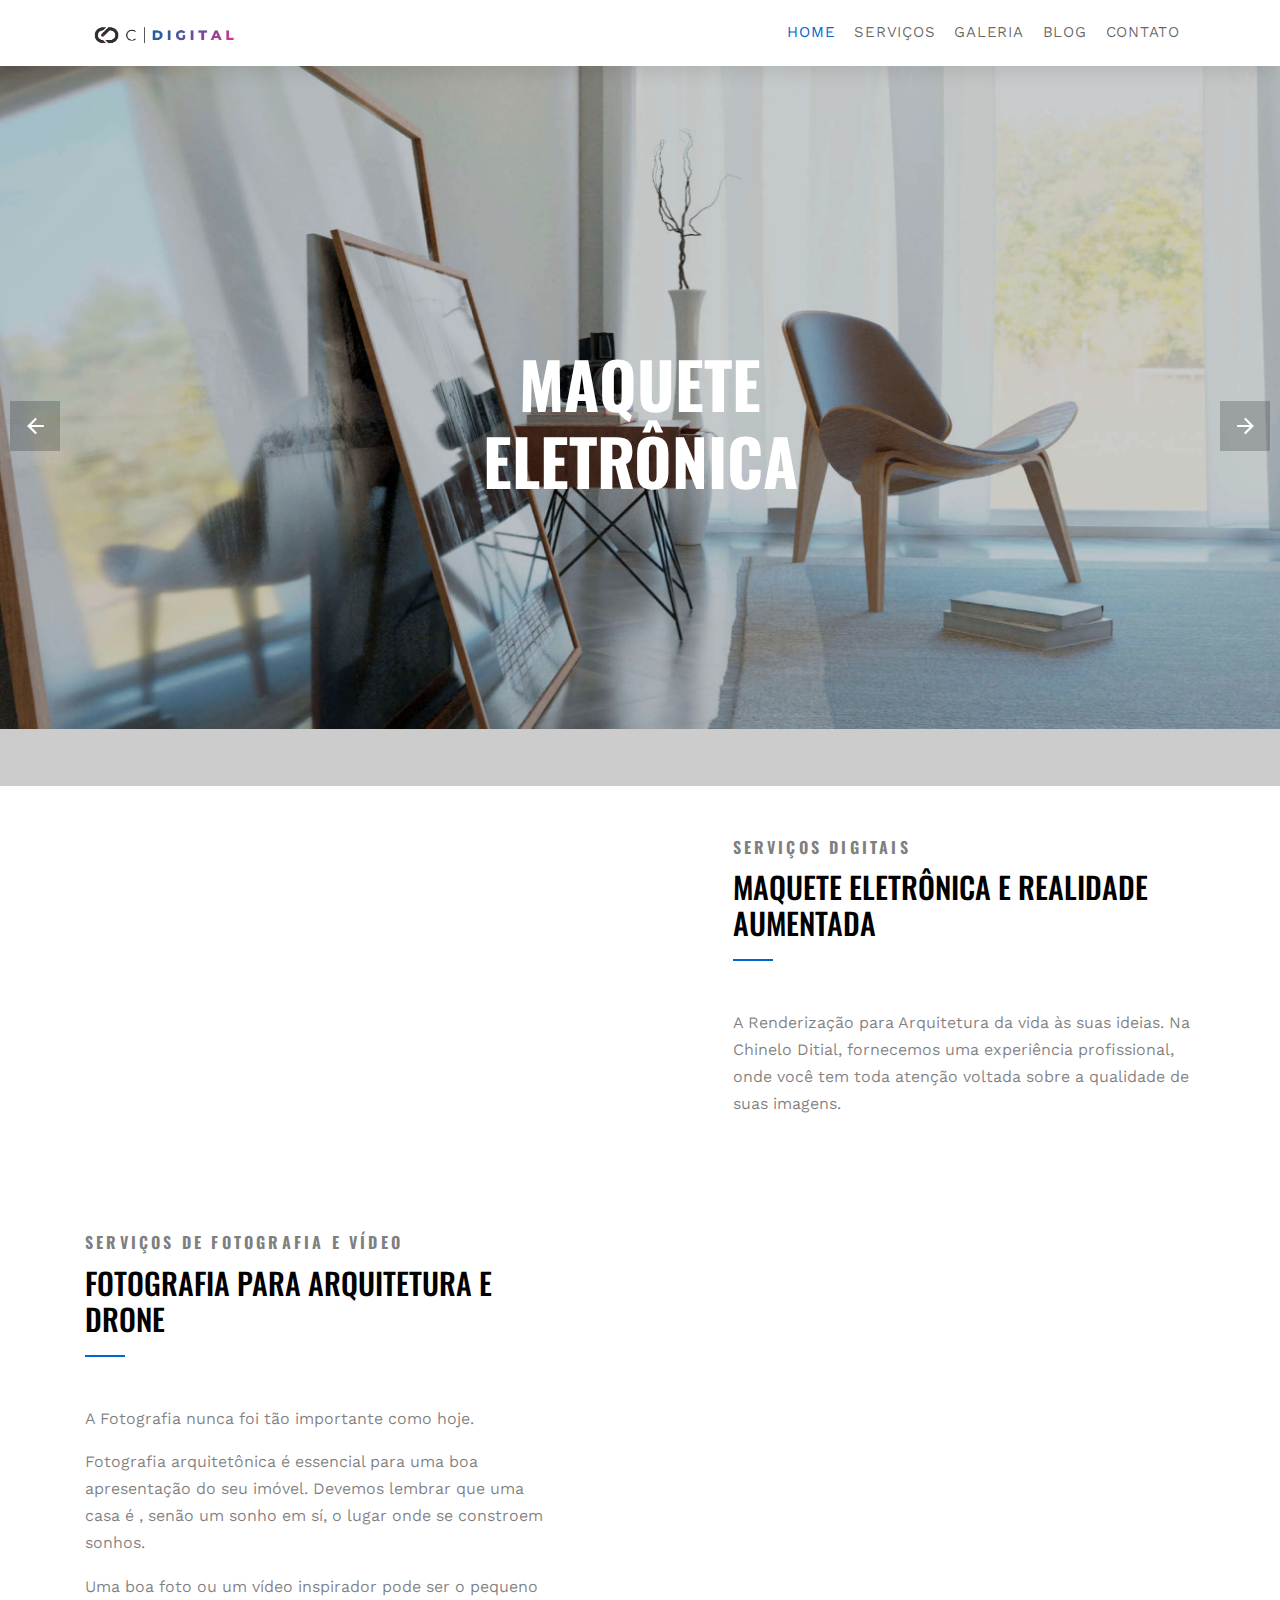
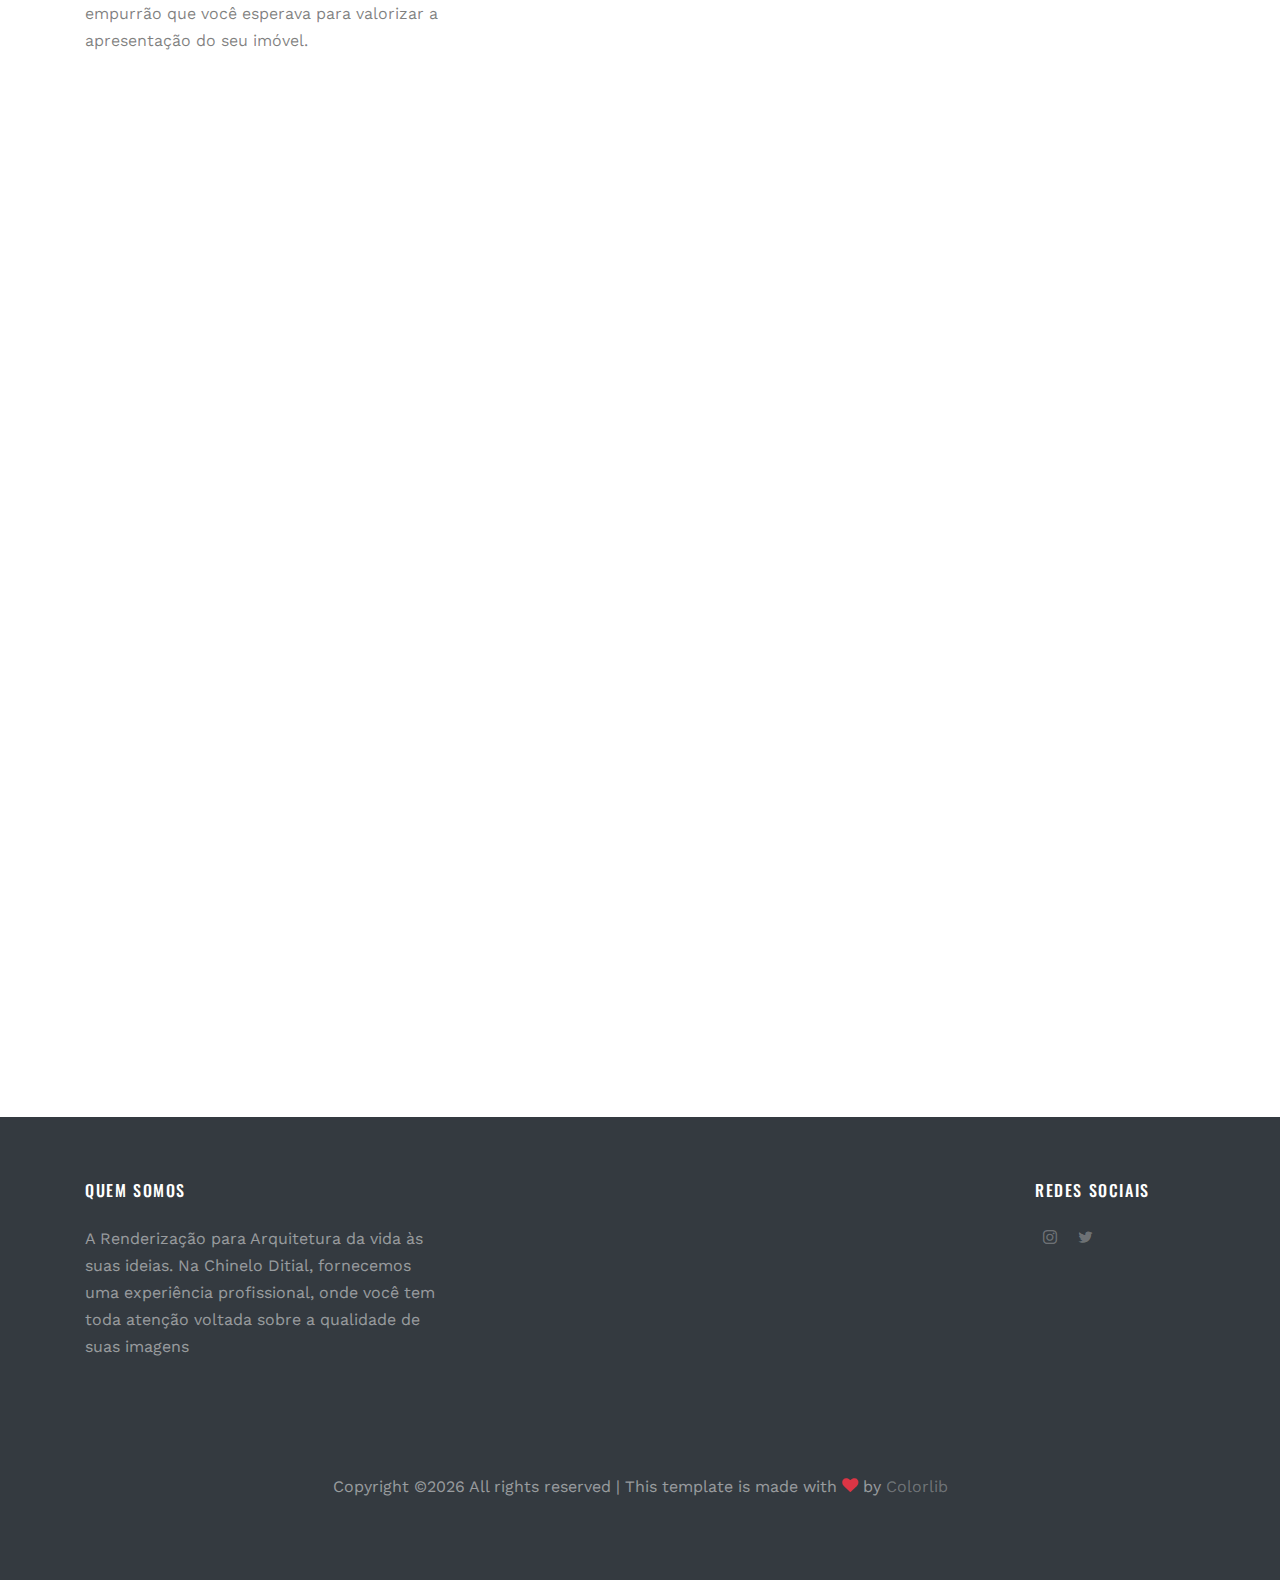
<file: index.html>
<!DOCTYPE html>
<html lang="en">
  <head>
    <title>Chinelo Digital Online &mdash; Maquete Eletrônicas e Realidade Aumentada</title>
    <meta charset="utf-8">
    <meta name="viewport" content="width=device-width, initial-scale=1, shrink-to-fit=no">

    <link href="https://fonts.googleapis.com/css?family=Oswald:400,700|Work+Sans:300,400,700" rel="stylesheet">
    <link rel="stylesheet" href="fonts/icomoon/style.css">

    <link rel="stylesheet" href="css/bootstrap.min.css">
    <link rel="stylesheet" href="css/magnific-popup.css">
    <link rel="stylesheet" href="css/jquery-ui.css">
    <link rel="stylesheet" href="css/owl.carousel.min.css">
    <link rel="stylesheet" href="css/owl.theme.default.min.css">
    <link rel="stylesheet" href="css/bootstrap-datepicker.css">
    <link rel="stylesheet" href="css/animate.css">    
    
    <link rel="stylesheet" href="fonts/flaticon/font/flaticon.css">
  
    <link rel="stylesheet" href="css/aos.css">

    <link rel="stylesheet" href="css/jquery.fancybox.min.css">

    <link rel="stylesheet" href="css/style.css">
    
  </head>
  <body>
 

  <div class="site-wrap">

    

    <div class="site-mobile-menu">
      <div class="site-mobile-menu-header">
        <div class="site-mobile-menu-close mt-3">
          <span class="icon-close2 js-menu-toggle"></span>
        </div>
      </div>
      <div class="site-mobile-menu-body"></div>
    </div> <!-- .site-mobile-menu -->
    
    
    <div class="site-navbar-wrap js-site-navbar bg-white">
      
      <div class="container">
        <div class="site-navbar bg-light">
          <div class="row align-items-center">
            <div class="col-2">
              <h2 class="mb-0 site-logo"><a href="index.html" class="font-weight-bold text-uppercase">
                <img src="images/chinelodigital_logo.png" alt="Chinelo Digital"></a>
              </h2>
            </div>
            <div class="col-10">
              <nav class="site-navigation text-right" role="navigation">
                <div class="container">
                  <div class="d-inline-block d-lg-none ml-md-0 mr-auto py-3"><a href="#" class="site-menu-toggle js-menu-toggle text-black"><span class="icon-menu h3"></span></a></div>

                  <ul class="site-menu js-clone-nav d-none d-lg-block">
                    <li class="active"><a href="index.html">Home</a></li>
                    <li><a href="#servicos">SERVIÇOS</a></li>
                    <li><a href="#galeria">GALERIA</a></li>
                    <li><a href="#blog">Blog</a></li>
                    <li><a href="#contato">CONTATO</a></li>
                 
                  </ul>
                </div>
              </nav>
            </div>
          </div>
        </div>
      </div>
    </div>
  
    <div class="slide-one-item home-slider owl-carousel">
      
      <div class="site-blocks-cover inner-page overlay" style="background-image: url(images/hero_2.jpg);" data-aos="fade" data-stellar-background-ratio="0.5">
        <div class="container">
          <div class="row align-items-center justify-content-center">
            <div class="col-md-6 text-center" data-aos="fade">
              <h1 class="font-secondary  font-weight-bold text-uppercase">MAQUETE ELETRÔNICA</h1>
            </div>
          </div>
        </div>
      </div>  

      <div class="site-blocks-cover inner-page overlay" style="background-image: url(images/hero_1.jpg);" data-aos="fade" data-stellar-background-ratio="0.5">
        <div class="container">
          <div class="row align-items-center justify-content-center">
            <div class="col-md-7 text-center" data-aos="fade">
              <h1 class="font-secondary font-weight-bold text-uppercase">FOTOGRAFIA PARA ARQUITETURA</h1>
            </div>
          </div>
        </div>
      </div> 
    </div>

  
    
  <div class="site-half">
    <a name="servicos"></a>
    <div class="img-bg-1" style="background-image: url('images/img_4.jpg');" data-aos="fade"></div>
    <div class="container">
      <div class="row no-gutters align-items-stretch">
        <div class="col-lg-5 ml-lg-auto py-5">
          <span class="caption d-block mb-2 font-secondary font-weight-bold">SERVIÇOS DIGITAIS</span>
          <h2 class="site-section-heading text-uppercase font-secondary mb-5">MAQUETE ELETRÔNICA E REALIDADE AUMENTADA</h2>
          <p>A Renderização para Arquitetura da vida às suas ideias. Na Chinelo Ditial, fornecemos uma experiência profissional, onde você tem toda atenção voltada sobre a qualidade de suas imagens.</p>

        </div>
      </div>
    </div>
  </div>

  <div class="site-half block">
    <div class="img-bg-1 right" style="background-image: url('images/img_5.jpg');" data-aos="fade"></div>
    <div class="container">
      <div class="row no-gutters align-items-stretch">
        <div class="col-lg-5 mr-lg-auto py-5">
          <span class="caption d-block mb-2 font-secondary font-weight-bold">SERVIÇOS DE FOTOGRAFIA E VÍDEO</span>
          <h2 class="site-section-heading text-uppercase font-secondary mb-5">FOTOGRAFIA PARA ARQUITETURA E DRONE</h2>
          <p>A Fotografia nunca foi tão importante como hoje.</p>  
          <p>Fotografia arquitetônica é essencial para uma boa apresentação do seu imóvel. Devemos lembrar que uma casa é , senão um sonho em sí, o lugar onde se constroem sonhos.</p>  
          <p>Uma boa foto ou um vídeo inspirador pode ser o pequeno empurrão que você esperava para valorizar a apresentação do seu imóvel.</p>
        </div>
      </div>
    </div>
  </div>
    
  <div class="site-section">
    <a name="blog"></a>
      <div class="container">
        <div class="row mb-5">
          <div class="col-md-12" data-aos="fade">
            <h2 class="site-section-heading text-center text-uppercase">Blog da Chinelo</h2>
          </div>
        </div>
        <div class="row">
          <div class="col-md-6 col-lg-4 mb-5" data-aos="fade-up" data-aos-delay="100">
            <div class="media-image">
              <a href="single.html"><img src="images/img_1.jpg" alt="Image" class="img-fluid"></a>
              <div class="media-image-body">
                <h2 class="font-secondary text-uppercase"><a href="single.html">Descubra como podemos ajudar você</a></h2>
              
                <p>A Chinelo Digital oferece uma gama de serviços para visualização de arquitetura, tanto digitais quanto fotografia e vídeo com drone. Conheça aqui tudo o que podemos fazer por você e sua empresa.</p>
                <p><a href="#">Saiba mais</a></p>
              </div>
            </div>
          </div>
          <div class="col-md-6 col-lg-4 mb-5" data-aos="fade-up" data-aos-delay="200">
            <div class="media-image">
              <a href="single.html"><img src="images/img_2.jpg" alt="Image" class="img-fluid"></a>
              <div class="media-image-body">
                <h2 class="font-secondary text-uppercase"><a href="single.html">Fotografia para arquitetura e os benefícios de uma boa foto.</a></h2>
              
                <p>A Chinelo Digital oferece uma gama de serviços para visualização de arquitetura, tanto digitais quanto fotografia e vídeo com drone. Conheça aqui tudo o que podemos fazer por você e sua empresa.</p>
                <p><a href="#">Saiba mais</a></p>
              </div>
            </div>
          </div>
          <div class="col-md-6 col-lg-4 mb-5" data-aos="fade-up" data-aos-delay="300">
            <div class="media-image">
              <a href="single.html"><img src="images/img_3.jpg" alt="Image" class="img-fluid"></a>
              <div class="media-image-body">
                <h2 class="font-secondary text-uppercase"><a href="single.html">O que você precisa saber sobre realidade aumentada.</a></h2>
             
                <p>A Chinelo Digital oferece uma gama de serviços para visualização de arquitetura, tanto digitais quanto fotografia e vídeo com drone. Conheça aqui tudo o que podemos fazer por você e sua empresa.</p>
                <p><a href="#">Saiba mais</a></p>
              </div>
            </div>
          </div>
        </div>
      </div>
    </div>


    <footer class="site-footer bg-dark">
      <div class="container">
        <a name="contato"></a>

        <div class="row">
          <div class="col-md-4 mb-4 mb-md-0">
            <h3 class="footer-heading mb-4 text-white">Quem Somos</h3>
            <p>A Renderização para Arquitetura da vida às suas ideias. Na Chinelo Ditial, fornecemos uma experiência profissional, onde você tem toda atenção voltada sobre a qualidade de suas imagens</p>
           
          </div>
          <div class="col-md-5 mb-4 mb-md-0 ml-auto">
           &nbsp;
          </div>

          
          <div class="col-md-2">
            
            <div class="row">
            <div class="col-md-12"><h3 class="footer-heading mb-4 text-white">Redes Sociais</h3></div>
              <div class="col-md-12">
                <p>
                
                <a href="https://www.instagram.com/chinelodigital/" class="p-2"><span class="icon-instagram"></span></a>
                <a href="https://twitter.com/chinelodigital" class="p-2"><span class="icon-twitter"></span></a>

                </p>
              </div>
          </div>
          </div>
        </div>
        <div class="row pt-5 mt-5 text-center">
          <div class="col-md-12">
            <p>
            <!-- Link back to Colorlib can't be removed. Template is licensed under CC BY 3.0. -->
            Copyright &copy;<script>document.write(new Date().getFullYear());</script> All rights reserved | This template is made with <i class="icon-heart text-danger" aria-hidden="true"></i> by <a href="https://colorlib.com" target="_blank" >Colorlib</a>
            <!-- Link back to Colorlib can't be removed. Template is licensed under CC BY 3.0. -->
            </p>

            
          </div>
          
        </div>
      </div>
    </footer>
  </div>

  <script src="js/jquery-3.3.1.min.js"></script>
  <script src="js/jquery-migrate-3.0.1.min.js"></script>
  <script src="js/jquery-ui.js"></script>
  <script src="js/popper.min.js"></script>
  <script src="js/bootstrap.min.js"></script>
  <script src="js/owl.carousel.min.js"></script>
  <script src="js/jquery.stellar.min.js"></script>

  <script src="js/jquery.waypoints.min.js"></script>
  <script src="js/jquery.animateNumber.min.js"></script>

  <script src="js/jquery.fancybox.min.js"></script>

  <script src="js/aos.js"></script>

  <script src="js/main.js"></script>

  
  </body>
</html>
</file>
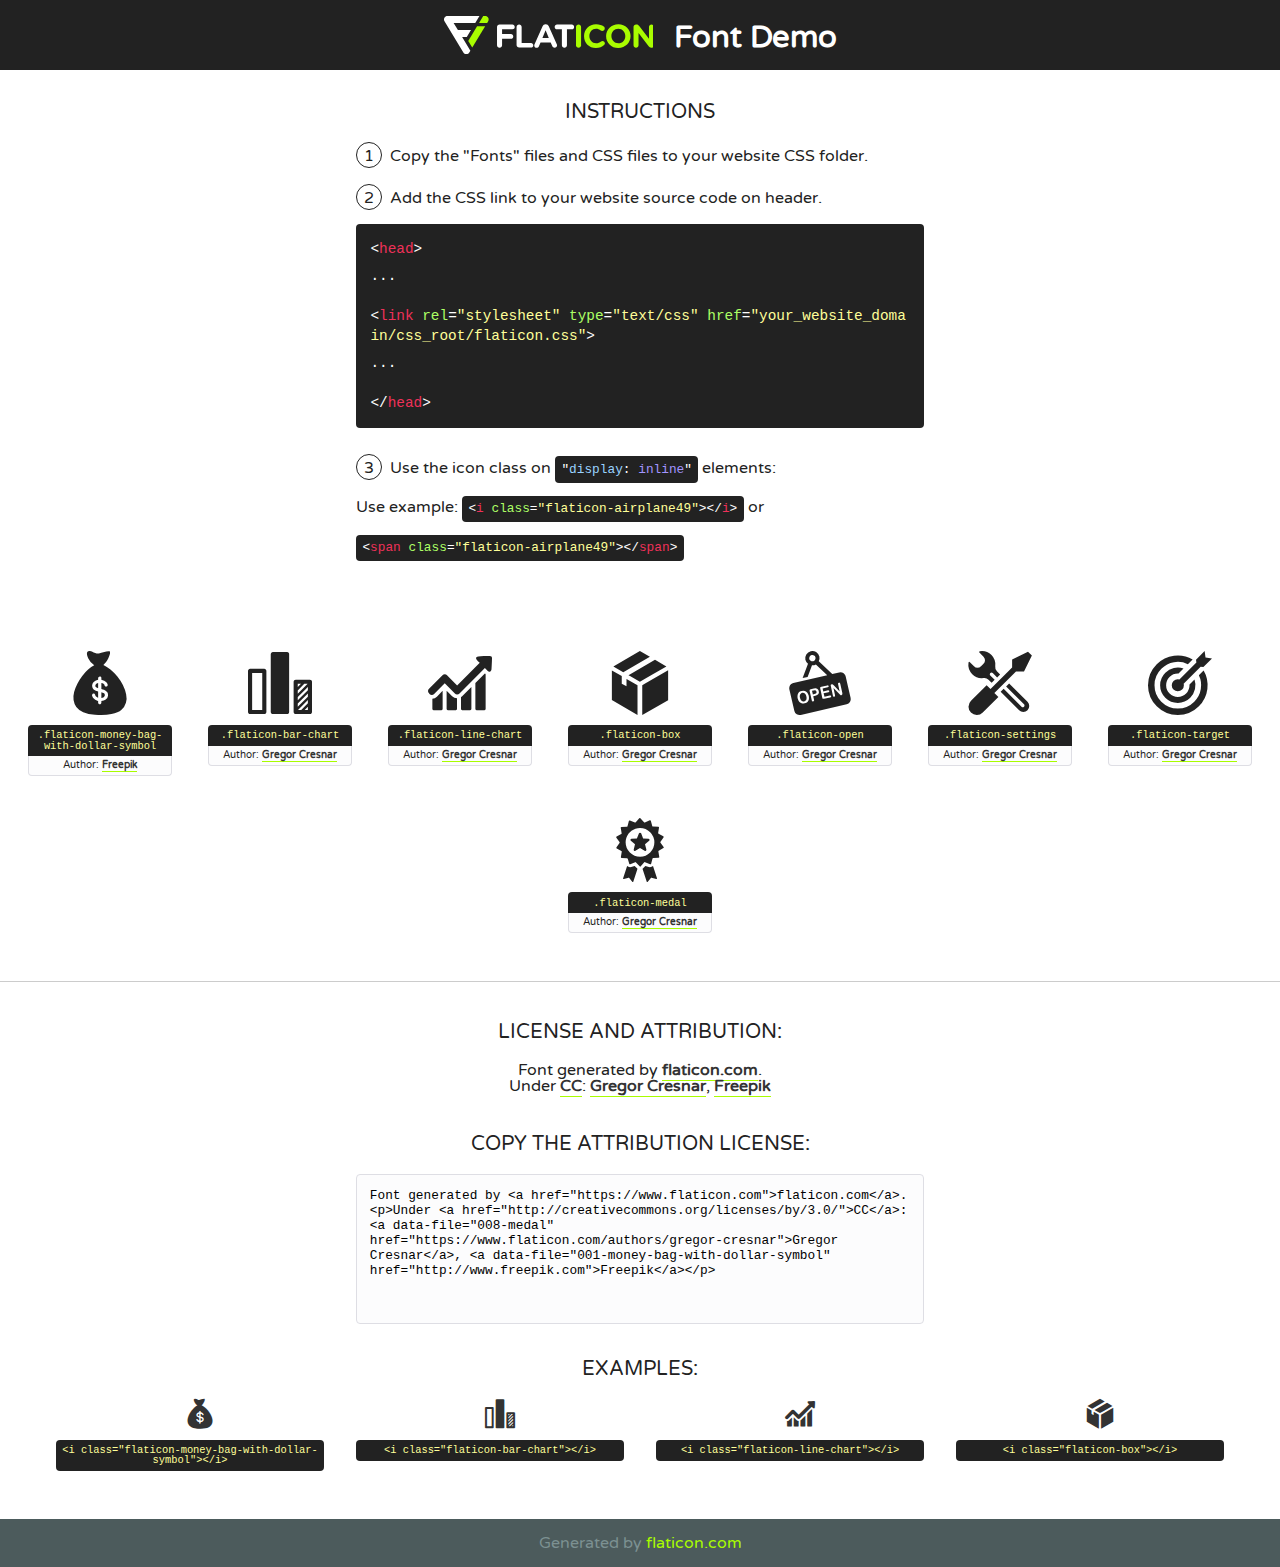
<file: fonts/flaticon/font/flaticon.html>
<!DOCTYPE html>
<!--
  Flaticon icon font: Flaticon
  Creation date: 31/03/2019 22:35
-->
<html>
<!DOCTYPE html>
<html>

<head>
    <title>Flaticon WebFont</title>
    <link href="http://fonts.googleapis.com/css?family=Varela+Round" rel="stylesheet" type="text/css" />
    <link rel="stylesheet" type="text/css" href="flaticon.css">
    <meta charset="UTF-8">
    <style>
    html, body, div, span, applet, object, iframe,
    h1, h2, h3, h4, h5, h6, p, blockquote, pre,
    a, abbr, acronym, address, big, cite, code,
    del, dfn, em, img, ins, kbd, q, s, samp,
    small, strike, strong, sub, sup, tt, var,
    b, u, i, center,
    dl, dt, dd, ol, ul, li,
    fieldset, form, label, legend,
    table, caption, tbody, tfoot, thead, tr, th, td,
    article, aside, canvas, details, embed, 
    figure, figcaption, footer, header, hgroup, 
    menu, nav, output, ruby, section, summary,
    time, mark, audio, video {
        margin: 0;
        padding: 0;
        border: 0;
        font-size: 100%;
        font: inherit;
        vertical-align: baseline;
    }
    /* HTML5 display-role reset for older browsers */
    article, aside, details, figcaption, figure, 
    footer, header, hgroup, menu, nav, section {
        display: block;
    }
    body {
        line-height: 1;
    }
    ol, ul {
        list-style: none;
    }
    blockquote, q {
        quotes: none;
    }
    blockquote:before, blockquote:after,
    q:before, q:after {
        content: '';
        content: none;
    }
    table {
        border-collapse: collapse;
        border-spacing: 0;
    }
    body {
        font-family: 'Varela Round', Helvetica, Arial, sans-serif;
        font-size: 16px;
        color: #222;
    }
    a {
        color: #333;
        border-bottom: 1px solid #a9fd00;
        font-weight: bold;
        text-decoration: none;
    }
    * {
        -moz-box-sizing: border-box;
        -webkit-box-sizing: border-box;
        box-sizing: border-box;
        margin: 0;
        padding: 0;
    }
    [class^="flaticon-"]:before, [class*=" flaticon-"]:before, [class^="flaticon-"]:after, [class*=" flaticon-"]:after {
        font-family: Flaticon;
        font-size: 30px;
        font-style: normal;
        margin-left: 20px;
        color: #333;
    }
    .wrapper {
        max-width: 600px;
        margin: auto;
        padding: 0 1em;
    }
    .title {
        font-size: 1.25em;
        text-align: center;
        margin-bottom: 1em;
        text-transform: uppercase;
    }
    header {
        text-align: center;
        background-color: #222;
        color: #fff;
        padding: 1em;
    }
    header .logo {
        width: 210px;
        height: 38px;
        display: inline-block;
        vertical-align: middle;
        margin-right: 1em;
        border: none;
    }
    header strong {
        font-size: 1.95em;
        font-weight: bold;
        vertical-align: middle;
        margin-top: 5px;
        display: inline-block;
    }
    .demo {
        margin: 2em auto;
        line-height: 1.25em;
    }
    .demo ul li {
        margin-bottom: 1em;
    }
    .demo ul li .num {
        color: #222;
        border-radius: 20px;
        display: inline-block;
        width: 26px;
        padding: 3px;
        height: 26px;
        text-align: center;
        margin-right: 0.5em;
        border: 1px solid #222;
    }
    .demo ul li code {
        background-color: #222;
        border-radius: 4px;
        padding: 0.25em 0.5em;
        display: inline-block;
        color: #fff;
        font-family: Consolas,Monaco,Lucida Console,Liberation Mono,DejaVu Sans Mono,Bitstream Vera Sans Mono,Courier New, monospace;
        font-weight: lighter;
        margin-top: 1em;
        font-size: 0.8em;
        word-break: break-all;
    }
    .demo ul li code.big {
        padding: 1em;
        font-size: 0.9em;
    }
    .demo ul li code .red {
        color: #EF3159;
    }
    .demo ul li code .green {
        color: #ACFF65;
    }
    .demo ul li code .yellow {
        color: #FFFF99;
    }
    .demo ul li code .blue {
        color: #99D3FF;
    }
    .demo ul li code .purple {
        color: #A295FF;
    }
    .demo ul li code .dots {
        margin-top: 0.5em;
        display: block;
    }
    #glyphs {
        border-bottom: 1px solid #ccc;
        padding: 2em 0;
        text-align: center;
    }
    .glyph {
        display: inline-block;
        width: 9em;
        margin: 1em;
        text-align: center;
        vertical-align: top;
        background: #FFF;
    }
    .glyph .glyph-icon {
        padding: 10px;
        display: block;
        font-family:"Flaticon";
        font-size: 64px;
        line-height: 1;
    }
    .glyph .glyph-icon:before {
        font-size: 64px;
        color: #222;
        margin-left: 0;
    }
    .class-name {
        font-size: 0.65em;
        background-color: #222;
        color: #fff;
        border-radius: 4px 4px 0 0;
        padding: 0.5em;
        color: #FFFF99;
        font-family: Consolas,Monaco,Lucida Console,Liberation Mono,DejaVu Sans Mono,Bitstream Vera Sans Mono,Courier New, monospace;
    }
    .author-name {
        font-size: 0.6em;
        background-color: #fcfcfd;
        border: 1px solid #DEDEE4;
        border-top: 0;
        border-radius: 0 0 4px 4px;
        padding: 0.5em;
    }
    .class-name:last-child {
        font-size: 10px;
        color:#888;
    }
    .class-name:last-child a {
        font-size: 10px;
        color:#555;
    }
    .class-name:last-child a:hover {
        color:#a9fd00;
    }
    .glyph > input {
        display: block;
        width: 100px;
        margin: 5px auto;
        text-align: center;
        font-size: 12px;
        cursor: text;
    }
    .glyph > input.icon-input {
        font-family:"Flaticon";
        font-size: 16px;
        margin-bottom: 10px;
    }
    .attribution .title {
        margin-top: 2em;
    }
    .attribution textarea {
        background-color: #fcfcfd;
        padding: 1em;
        border: none;
        box-shadow: none;
        border: 1px solid #DEDEE4;
        border-radius: 4px;
        resize: none;
        width: 100%;
        height: 150px;
        font-size: 0.8em;
        font-family: Consolas,Monaco,Lucida Console,Liberation Mono,DejaVu Sans Mono,Bitstream Vera Sans Mono,Courier New, monospace;
        -webkit-appearance: none;
    }
    .iconsuse {
        margin: 2em auto;
        text-align: center;
        max-width: 1200px;
    }
    .iconsuse:after {
        content: '';
        display: table;
        clear: both;
    }
    .iconsuse .image {
        float: left;
        width: 25%;
        padding: 0 1em;
    }
    .iconsuse .image p {
        margin-bottom: 1em;
    }
    .iconsuse .image span {
        display: block;
        font-size: 0.65em;
        background-color: #222;
        color: #fff;
        border-radius: 4px;
        padding: 0.5em;
        color: #FFFF99;
        margin-top: 1em;
        font-family: Consolas,Monaco,Lucida Console,Liberation Mono,DejaVu Sans Mono,Bitstream Vera Sans Mono,Courier New, monospace;
    }
    #footer {
        text-align: center;
        background-color: #4C5B5C;
        color: #7c9192;
        padding: 1em;
    }
    #footer a {
        border: none;
        color: #a9fd00;
        font-weight: normal;
    }
    @media (max-width: 960px) {
        .iconsuse .image {
            width: 50%;
        }
    }
    @media (max-width: 560px) {
        .iconsuse .image {
            width: 100%;
        }
    }
    </style>
</head>

<body class="characters-off">

    <header>
        <a href="https://www.flaticon.com" target="_blank" class="logo">
            <svg version="1.1" xmlns="http://www.w3.org/2000/svg" xmlns:xlink="http://www.w3.org/1999/xlink" xmlns:a="http://ns.adobe.com/AdobeSVGViewerExtensions/3.0/" viewBox="0 0 560.875 102.036" enable-background="new 0 0 560.875 102.036" xml:space="preserve">
                <defs>
                </defs>
                <g>
                    <g class="letters">
                        <path fill="#ffffff" d="M141.596,29.675c0-3.777,2.985-6.767,6.764-6.767h34.438c3.426,0,6.15,2.728,6.15,6.15
                        c0,3.43-2.724,6.149-6.15,6.149h-27.674v13.091h23.719c3.429,0,6.151,2.724,6.151,6.15c0,3.43-2.723,6.149-6.151,6.149h-23.719
                        v17.574c0,3.773-2.986,6.761-6.764,6.761c-3.779,0-6.764-2.989-6.764-6.761V29.675z"></path>
                        <path fill="#ffffff" d="M193.844,29.149c0-3.781,2.985-6.767,6.764-6.767c3.776,0,6.763,2.985,6.763,6.767v42.957h25.039
                        c3.426,0,6.149,2.726,6.149,6.153c0,3.425-2.723,6.15-6.149,6.15h-31.802c-3.779,0-6.764-2.986-6.764-6.768V29.149z"></path>
                        <path fill="#ffffff" d="M241.891,75.71l21.438-48.407c1.492-3.341,4.215-5.357,7.906-5.357h0.792
                        c3.686,0,6.323,2.017,7.815,5.357l21.439,48.407c0.436,0.967,0.701,1.845,0.701,2.723c0,3.602-2.809,6.501-6.414,6.501
                        c-3.161,0-5.269-1.845-6.499-4.655l-4.132-9.661h-27.059l-4.301,10.102c-1.144,2.631-3.426,4.214-6.237,4.214
                        c-3.517,0-6.24-2.81-6.24-6.325C241.1,77.64,241.451,76.677,241.891,75.71z M279.932,58.666l-8.521-20.297l-8.526,20.297H279.932
                        z"></path>
                        <path fill="#ffffff" d="M314.864,35.387H301.86c-3.429,0-6.239-2.813-6.239-6.238c0-3.429,2.811-6.24,6.239-6.24h39.533
                        c3.426,0,6.237,2.811,6.237,6.24c0,3.425-2.811,6.238-6.237,6.238h-13.001v42.785c0,3.773-2.99,6.761-6.764,6.761
                        c-3.779,0-6.764-2.989-6.764-6.761V35.387z"></path>
                        <path fill="#A9FD00" d="M352.615,29.149c0-3.781,2.985-6.767,6.767-6.767c3.774,0,6.761,2.985,6.761,6.767v49.024
                        c0,3.773-2.987,6.761-6.761,6.761c-3.781,0-6.767-2.989-6.767-6.761V29.149z"></path>
                        <path fill="#A9FD00" d="M374.132,53.836v-0.179c0-17.481,13.178-31.801,32.065-31.801c9.22,0,15.459,2.458,20.557,6.238
                        c1.402,1.054,2.637,2.985,2.637,5.357c0,3.692-2.985,6.59-6.681,6.59c-1.845,0-3.071-0.702-4.044-1.319
                        c-3.776-2.813-7.729-4.393-12.562-4.393c-10.364,0-17.831,8.611-17.831,19.154v0.173c0,10.542,7.291,19.329,17.831,19.329
                        c5.715,0,9.492-1.756,13.359-4.834c1.049-0.874,2.458-1.491,4.039-1.491c3.429,0,6.325,2.813,6.325,6.236
                        c0,2.106-1.056,3.78-2.282,4.834c-5.539,4.834-12.036,7.733-21.878,7.733C387.572,85.464,374.132,71.493,374.132,53.836z"></path>
                        <path fill="#A9FD00" d="M433.009,53.836v-0.179c0-17.481,13.79-31.801,32.766-31.801c18.981,0,32.592,14.143,32.592,31.628v0.173
                        c0,17.483-13.785,31.807-32.769,31.807C446.625,85.464,433.009,71.32,433.009,53.836z M484.224,53.836v-0.179
                        c0-10.539-7.725-19.326-18.626-19.326c-10.893,0-18.449,8.611-18.449,19.154v0.173c0,10.542,7.73,19.329,18.626,19.329
                        C476.676,72.986,484.224,64.378,484.224,53.836z"></path>
                        <path fill="#A9FD00" d="M506.233,29.321c0-3.774,2.99-6.763,6.767-6.763h1.401c3.252,0,5.183,1.583,7.029,3.953l26.093,34.265
                        V29.059c0-3.692,2.99-6.677,6.681-6.677c3.683,0,6.671,2.985,6.671,6.677v48.934c0,3.78-2.987,6.765-6.764,6.765h-0.436
                        c-3.257,0-5.188-1.581-7.034-3.953l-27.056-35.492v32.944c0,3.687-2.985,6.676-6.678,6.676c-3.683,0-6.673-2.989-6.673-6.676
                        V29.321z"></path>
                    </g>
                    <g class="insignia">
                        <path fill="#ffffff" d="M48.372,56.137h12.517l11.156-18.537H37.186L25.688,18.539h57.825L94.668,0H9.271
                        C5.925,0,2.842,1.801,1.198,4.716c-1.644,2.907-1.593,6.482,0.134,9.343l50.38,83.501c1.678,2.781,4.689,4.476,7.938,4.476
                        c3.246,0,6.257-1.695,7.935-4.476l2.898-4.804L48.372,56.137z"></path>
                        <g class="i">
                            <path fill="#A9FD00" d="M93.575,18.539h0.031v0.004l21.652,0.004l2.705-4.488c1.727-2.861,1.778-6.436,0.133-9.343
                            C116.454,1.801,113.371,0,110.026,0h-5.294L93.575,18.539z"></path>
                            <polygon fill="#A9FD00" points="88.291,27.356 64.725,66.486 75.519,84.404 109.942,27.356"></polygon>
                        </g>
                    </g>
                </g>
            </svg>
        </a>
        <strong>Font Demo</strong>
    </header>


    <section class="demo wrapper">

        <p class="title">Instructions</p>

        <ul>
            <li>
                <span class="num">1</span>Copy the "Fonts" files and CSS files to your website CSS folder.
            </li>
            <li>
                <span class="num">2</span>Add the CSS link to your website source code on header.
                <code class="big">
                    &lt;<span class="red">head</span>&gt;
                    <br/><span class="dots">...</span>
                    <br/>&lt;<span class="red">link</span> <span class="green">rel</span>=<span class="yellow">"stylesheet"</span> <span class="green">type</span>=<span class="yellow">"text/css"</span> <span class="green">href</span>=<span class="yellow">"your_website_domain/css_root/flaticon.css"</span>&gt;
                    <br/><span class="dots">...</span>
                    <br/>&lt;/<span class="red">head</span>&gt;
                </code>
            </li>

            <li>
                <p>
                    <span class="num">3</span>Use the icon class on <code>"<span class="blue">display</span>:<span class="purple"> inline</span>"</code> elements:
                    <br />
                    Use example: <code>&lt;<span class="red">i</span> <span class="green">class</span>=<span class="yellow">&quot;flaticon-airplane49&quot;</span>&gt;&lt;/<span class="red">i</span>&gt;</code> or <code>&lt;<span class="red">span</span> <span class="green">class</span>=<span class="yellow">&quot;flaticon-airplane49&quot;</span>&gt;&lt;/<span class="red">span</span>&gt;</code>
            </li>
        </ul>

    </section>




   <section id="glyphs">          
    
      
        <div class="glyph"><div class="glyph-icon flaticon-money-bag-with-dollar-symbol"></div>
            <div class="class-name">.flaticon-money-bag-with-dollar-symbol</div>
            <div class="author-name">Author: <a data-file="001-money-bag-with-dollar-symbol" href="http://www.freepik.com">Freepik</a> </div> 
        </div>        
        
        <div class="glyph"><div class="glyph-icon flaticon-bar-chart"></div>
            <div class="class-name">.flaticon-bar-chart</div>
            <div class="author-name">Author: <a data-file="002-bar-chart" href="https://www.flaticon.com/authors/gregor-cresnar">Gregor Cresnar</a> </div> 
        </div>        
        
        <div class="glyph"><div class="glyph-icon flaticon-line-chart"></div>
            <div class="class-name">.flaticon-line-chart</div>
            <div class="author-name">Author: <a data-file="003-line-chart" href="https://www.flaticon.com/authors/gregor-cresnar">Gregor Cresnar</a> </div> 
        </div>        
        
        <div class="glyph"><div class="glyph-icon flaticon-box"></div>
            <div class="class-name">.flaticon-box</div>
            <div class="author-name">Author: <a data-file="004-box" href="https://www.flaticon.com/authors/gregor-cresnar">Gregor Cresnar</a> </div> 
        </div>        
        
        <div class="glyph"><div class="glyph-icon flaticon-open"></div>
            <div class="class-name">.flaticon-open</div>
            <div class="author-name">Author: <a data-file="005-open" href="https://www.flaticon.com/authors/gregor-cresnar">Gregor Cresnar</a> </div> 
        </div>        
        
        <div class="glyph"><div class="glyph-icon flaticon-settings"></div>
            <div class="class-name">.flaticon-settings</div>
            <div class="author-name">Author: <a data-file="006-settings" href="https://www.flaticon.com/authors/gregor-cresnar">Gregor Cresnar</a> </div> 
        </div>        
        
        <div class="glyph"><div class="glyph-icon flaticon-target"></div>
            <div class="class-name">.flaticon-target</div>
            <div class="author-name">Author: <a data-file="007-target" href="https://www.flaticon.com/authors/gregor-cresnar">Gregor Cresnar</a> </div> 
        </div>        
        
        <div class="glyph"><div class="glyph-icon flaticon-medal"></div>
            <div class="class-name">.flaticon-medal</div>
            <div class="author-name">Author: <a data-file="008-medal" href="https://www.flaticon.com/authors/gregor-cresnar">Gregor Cresnar</a> </div> 
        </div>        
        

    </section>



    <section class="attribution wrapper"   style="text-align:center;">

      <div class="title">License and attribution:</div><div class="attrDiv">Font generated by <a href="https://www.flaticon.com">flaticon.com</a>. <div><p>Under <a href="http://creativecommons.org/licenses/by/3.0/">CC</a>: <a data-file="008-medal" href="https://www.flaticon.com/authors/gregor-cresnar">Gregor Cresnar</a>, <a data-file="001-money-bag-with-dollar-symbol" href="http://www.freepik.com">Freepik</a></p>  </div>
      </div>
      <div class="title">Copy the Attribution License:</div>

    <textarea onclick="this.focus();this.select();">Font generated by &lt;a href=&quot;https://www.flaticon.com&quot;&gt;flaticon.com&lt;/a&gt;. <p>Under <a href="http://creativecommons.org/licenses/by/3.0/">CC</a>: <a data-file="008-medal" href="https://www.flaticon.com/authors/gregor-cresnar">Gregor Cresnar</a>, <a data-file="001-money-bag-with-dollar-symbol" href="http://www.freepik.com">Freepik</a></p>  
     </textarea>

    </section>

    <section class="iconsuse">

          <div class="title">Examples:</div>            
             
            <div class="image">
                <p>
                    <i class="glyph-icon flaticon-money-bag-with-dollar-symbol"></i> 
                    <span>&lt;i class=&quot;flaticon-money-bag-with-dollar-symbol&quot;&gt;&lt;/i&gt;</span>
                </p>
            </div>
            
            <div class="image">
                <p>
                    <i class="glyph-icon flaticon-bar-chart"></i> 
                    <span>&lt;i class=&quot;flaticon-bar-chart&quot;&gt;&lt;/i&gt;</span>
                </p>
            </div>
            
            <div class="image">
                <p>
                    <i class="glyph-icon flaticon-line-chart"></i> 
                    <span>&lt;i class=&quot;flaticon-line-chart&quot;&gt;&lt;/i&gt;</span>
                </p>
            </div>
            
            <div class="image">
                <p>
                    <i class="glyph-icon flaticon-box"></i> 
                    <span>&lt;i class=&quot;flaticon-box&quot;&gt;&lt;/i&gt;</span>
                </p>
            </div>
                       
        </div>
                            
    </section>

<div id="footer">
    <div>Generated by <a href="https://www.flaticon.com">flaticon.com</a>
    </div>
</div>



</body>
</html>
</file>
<file: fonts/icomoon/style.css>
@font-face {
  font-family: 'icomoon';
  src:  url('fonts/icomoon.eot?10si43');
  src:  url('fonts/icomoon.eot?10si43#iefix') format('embedded-opentype'),
    url('fonts/icomoon.ttf?10si43') format('truetype'),
    url('fonts/icomoon.woff?10si43') format('woff'),
    url('fonts/icomoon.svg?10si43#icomoon') format('svg');
  font-weight: normal;
  font-style: normal;
}

[class^="icon-"], [class*=" icon-"] {
  /* use !important to prevent issues with browser extensions that change fonts */
  font-family: 'icomoon' !important;
  speak: none;
  font-style: normal;
  font-weight: normal;
  font-variant: normal;
  text-transform: none;
  line-height: 1;

  /* Better Font Rendering =========== */
  -webkit-font-smoothing: antialiased;
  -moz-osx-font-smoothing: grayscale;
}

.icon-asterisk:before {
  content: "\f069";
}
.icon-plus:before {
  content: "\f067";
}
.icon-question:before {
  content: "\f128";
}
.icon-minus:before {
  content: "\f068";
}
.icon-glass:before {
  content: "\f000";
}
.icon-music:before {
  content: "\f001";
}
.icon-search:before {
  content: "\f002";
}
.icon-envelope-o:before {
  content: "\f003";
}
.icon-heart:before {
  content: "\f004";
}
.icon-star:before {
  content: "\f005";
}
.icon-star-o:before {
  content: "\f006";
}
.icon-user:before {
  content: "\f007";
}
.icon-film:before {
  content: "\f008";
}
.icon-th-large:before {
  content: "\f009";
}
.icon-th:before {
  content: "\f00a";
}
.icon-th-list:before {
  content: "\f00b";
}
.icon-check:before {
  content: "\f00c";
}
.icon-close:before {
  content: "\f00d";
}
.icon-remove:before {
  content: "\f00d";
}
.icon-times:before {
  content: "\f00d";
}
.icon-search-plus:before {
  content: "\f00e";
}
.icon-search-minus:before {
  content: "\f010";
}
.icon-power-off:before {
  content: "\f011";
}
.icon-signal:before {
  content: "\f012";
}
.icon-cog:before {
  content: "\f013";
}
.icon-gear:before {
  content: "\f013";
}
.icon-trash-o:before {
  content: "\f014";
}
.icon-home:before {
  content: "\f015";
}
.icon-file-o:before {
  content: "\f016";
}
.icon-clock-o:before {
  content: "\f017";
}
.icon-road:before {
  content: "\f018";
}
.icon-download:before {
  content: "\f019";
}
.icon-arrow-circle-o-down:before {
  content: "\f01a";
}
.icon-arrow-circle-o-up:before {
  content: "\f01b";
}
.icon-inbox:before {
  content: "\f01c";
}
.icon-play-circle-o:before {
  content: "\f01d";
}
.icon-repeat:before {
  content: "\f01e";
}
.icon-rotate-right:before {
  content: "\f01e";
}
.icon-refresh:before {
  content: "\f021";
}
.icon-list-alt:before {
  content: "\f022";
}
.icon-lock:before {
  content: "\f023";
}
.icon-flag:before {
  content: "\f024";
}
.icon-headphones:before {
  content: "\f025";
}
.icon-volume-off:before {
  content: "\f026";
}
.icon-volume-down:before {
  content: "\f027";
}
.icon-volume-up:before {
  content: "\f028";
}
.icon-qrcode:before {
  content: "\f029";
}
.icon-barcode:before {
  content: "\f02a";
}
.icon-tag:before {
  content: "\f02b";
}
.icon-tags:before {
  content: "\f02c";
}
.icon-book:before {
  content: "\f02d";
}
.icon-bookmark:before {
  content: "\f02e";
}
.icon-print:before {
  content: "\f02f";
}
.icon-camera:before {
  content: "\f030";
}
.icon-font:before {
  content: "\f031";
}
.icon-bold:before {
  content: "\f032";
}
.icon-italic:before {
  content: "\f033";
}
.icon-text-height:before {
  content: "\f034";
}
.icon-text-width:before {
  content: "\f035";
}
.icon-align-left:before {
  content: "\f036";
}
.icon-align-center:before {
  content: "\f037";
}
.icon-align-right:before {
  content: "\f038";
}
.icon-align-justify:before {
  content: "\f039";
}
.icon-list:before {
  content: "\f03a";
}
.icon-dedent:before {
  content: "\f03b";
}
.icon-outdent:before {
  content: "\f03b";
}
.icon-indent:before {
  content: "\f03c";
}
.icon-video-camera:before {
  content: "\f03d";
}
.icon-image:before {
  content: "\f03e";
}
.icon-photo:before {
  content: "\f03e";
}
.icon-picture-o:before {
  content: "\f03e";
}
.icon-pencil:before {
  content: "\f040";
}
.icon-map-marker:before {
  content: "\f041";
}
.icon-adjust:before {
  content: "\f042";
}
.icon-tint:before {
  content: "\f043";
}
.icon-edit:before {
  content: "\f044";
}
.icon-pencil-square-o:before {
  content: "\f044";
}
.icon-share-square-o:before {
  content: "\f045";
}
.icon-check-square-o:before {
  content: "\f046";
}
.icon-arrows:before {
  content: "\f047";
}
.icon-step-backward:before {
  content: "\f048";
}
.icon-fast-backward:before {
  content: "\f049";
}
.icon-backward:before {
  content: "\f04a";
}
.icon-play:before {
  content: "\f04b";
}
.icon-pause:before {
  content: "\f04c";
}
.icon-stop:before {
  content: "\f04d";
}
.icon-forward:before {
  content: "\f04e";
}
.icon-fast-forward:before {
  content: "\f050";
}
.icon-step-forward:before {
  content: "\f051";
}
.icon-eject:before {
  content: "\f052";
}
.icon-chevron-left:before {
  content: "\f053";
}
.icon-chevron-right:before {
  content: "\f054";
}
.icon-plus-circle:before {
  content: "\f055";
}
.icon-minus-circle:before {
  content: "\f056";
}
.icon-times-circle:before {
  content: "\f057";
}
.icon-check-circle:before {
  content: "\f058";
}
.icon-question-circle:before {
  content: "\f059";
}
.icon-info-circle:before {
  content: "\f05a";
}
.icon-crosshairs:before {
  content: "\f05b";
}
.icon-times-circle-o:before {
  content: "\f05c";
}
.icon-check-circle-o:before {
  content: "\f05d";
}
.icon-ban:before {
  content: "\f05e";
}
.icon-arrow-left:before {
  content: "\f060";
}
.icon-arrow-right:before {
  content: "\f061";
}
.icon-arrow-up:before {
  content: "\f062";
}
.icon-arrow-down:before {
  content: "\f063";
}
.icon-mail-forward:before {
  content: "\f064";
}
.icon-share:before {
  content: "\f064";
}
.icon-expand:before {
  content: "\f065";
}
.icon-compress:before {
  content: "\f066";
}
.icon-exclamation-circle:before {
  content: "\f06a";
}
.icon-gift:before {
  content: "\f06b";
}
.icon-leaf:before {
  content: "\f06c";
}
.icon-fire:before {
  content: "\f06d";
}
.icon-eye:before {
  content: "\f06e";
}
.icon-eye-slash:before {
  content: "\f070";
}
.icon-exclamation-triangle:before {
  content: "\f071";
}
.icon-warning:before {
  content: "\f071";
}
.icon-plane:before {
  content: "\f072";
}
.icon-calendar:before {
  content: "\f073";
}
.icon-random:before {
  content: "\f074";
}
.icon-comment:before {
  content: "\f075";
}
.icon-magnet:before {
  content: "\f076";
}
.icon-chevron-up:before {
  content: "\f077";
}
.icon-chevron-down:before {
  content: "\f078";
}
.icon-retweet:before {
  content: "\f079";
}
.icon-shopping-cart:before {
  content: "\f07a";
}
.icon-folder:before {
  content: "\f07b";
}
.icon-folder-open:before {
  content: "\f07c";
}
.icon-arrows-v:before {
  content: "\f07d";
}
.icon-arrows-h:before {
  content: "\f07e";
}
.icon-bar-chart:before {
  content: "\f080";
}
.icon-bar-chart-o:before {
  content: "\f080";
}
.icon-twitter-square:before {
  content: "\f081";
}
.icon-facebook-square:before {
  content: "\f082";
}
.icon-camera-retro:before {
  content: "\f083";
}
.icon-key:before {
  content: "\f084";
}
.icon-cogs:before {
  content: "\f085";
}
.icon-gears:before {
  content: "\f085";
}
.icon-comments:before {
  content: "\f086";
}
.icon-thumbs-o-up:before {
  content: "\f087";
}
.icon-thumbs-o-down:before {
  content: "\f088";
}
.icon-star-half:before {
  content: "\f089";
}
.icon-heart-o:before {
  content: "\f08a";
}
.icon-sign-out:before {
  content: "\f08b";
}
.icon-linkedin-square:before {
  content: "\f08c";
}
.icon-thumb-tack:before {
  content: "\f08d";
}
.icon-external-link:before {
  content: "\f08e";
}
.icon-sign-in:before {
  content: "\f090";
}
.icon-trophy:before {
  content: "\f091";
}
.icon-github-square:before {
  content: "\f092";
}
.icon-upload:before {
  content: "\f093";
}
.icon-lemon-o:before {
  content: "\f094";
}
.icon-phone:before {
  content: "\f095";
}
.icon-square-o:before {
  content: "\f096";
}
.icon-bookmark-o:before {
  content: "\f097";
}
.icon-phone-square:before {
  content: "\f098";
}
.icon-twitter:before {
  content: "\f099";
}
.icon-facebook:before {
  content: "\f09a";
}
.icon-facebook-f:before {
  content: "\f09a";
}
.icon-github:before {
  content: "\f09b";
}
.icon-unlock:before {
  content: "\f09c";
}
.icon-credit-card:before {
  content: "\f09d";
}
.icon-feed:before {
  content: "\f09e";
}
.icon-rss:before {
  content: "\f09e";
}
.icon-hdd-o:before {
  content: "\f0a0";
}
.icon-bullhorn:before {
  content: "\f0a1";
}
.icon-bell-o:before {
  content: "\f0a2";
}
.icon-certificate:before {
  content: "\f0a3";
}
.icon-hand-o-right:before {
  content: "\f0a4";
}
.icon-hand-o-left:before {
  content: "\f0a5";
}
.icon-hand-o-up:before {
  content: "\f0a6";
}
.icon-hand-o-down:before {
  content: "\f0a7";
}
.icon-arrow-circle-left:before {
  content: "\f0a8";
}
.icon-arrow-circle-right:before {
  content: "\f0a9";
}
.icon-arrow-circle-up:before {
  content: "\f0aa";
}
.icon-arrow-circle-down:before {
  content: "\f0ab";
}
.icon-globe:before {
  content: "\f0ac";
}
.icon-wrench:before {
  content: "\f0ad";
}
.icon-tasks:before {
  content: "\f0ae";
}
.icon-filter:before {
  content: "\f0b0";
}
.icon-briefcase:before {
  content: "\f0b1";
}
.icon-arrows-alt:before {
  content: "\f0b2";
}
.icon-group:before {
  content: "\f0c0";
}
.icon-users:before {
  content: "\f0c0";
}
.icon-chain:before {
  content: "\f0c1";
}
.icon-link:before {
  content: "\f0c1";
}
.icon-cloud:before {
  content: "\f0c2";
}
.icon-flask:before {
  content: "\f0c3";
}
.icon-cut:before {
  content: "\f0c4";
}
.icon-scissors:before {
  content: "\f0c4";
}
.icon-copy:before {
  content: "\f0c5";
}
.icon-files-o:before {
  content: "\f0c5";
}
.icon-paperclip:before {
  content: "\f0c6";
}
.icon-floppy-o:before {
  content: "\f0c7";
}
.icon-save:before {
  content: "\f0c7";
}
.icon-square:before {
  content: "\f0c8";
}
.icon-bars:before {
  content: "\f0c9";
}
.icon-navicon:before {
  content: "\f0c9";
}
.icon-reorder:before {
  content: "\f0c9";
}
.icon-list-ul:before {
  content: "\f0ca";
}
.icon-list-ol:before {
  content: "\f0cb";
}
.icon-strikethrough:before {
  content: "\f0cc";
}
.icon-underline:before {
  content: "\f0cd";
}
.icon-table:before {
  content: "\f0ce";
}
.icon-magic:before {
  content: "\f0d0";
}
.icon-truck:before {
  content: "\f0d1";
}
.icon-pinterest:before {
  content: "\f0d2";
}
.icon-pinterest-square:before {
  content: "\f0d3";
}
.icon-google-plus-square:before {
  content: "\f0d4";
}
.icon-google-plus:before {
  content: "\f0d5";
}
.icon-money:before {
  content: "\f0d6";
}
.icon-caret-down:before {
  content: "\f0d7";
}
.icon-caret-up:before {
  content: "\f0d8";
}
.icon-caret-left:before {
  content: "\f0d9";
}
.icon-caret-right:before {
  content: "\f0da";
}
.icon-columns:before {
  content: "\f0db";
}
.icon-sort:before {
  content: "\f0dc";
}
.icon-unsorted:before {
  content: "\f0dc";
}
.icon-sort-desc:before {
  content: "\f0dd";
}
.icon-sort-down:before {
  content: "\f0dd";
}
.icon-sort-asc:before {
  content: "\f0de";
}
.icon-sort-up:before {
  content: "\f0de";
}
.icon-envelope:before {
  content: "\f0e0";
}
.icon-linkedin:before {
  content: "\f0e1";
}
.icon-rotate-left:before {
  content: "\f0e2";
}
.icon-undo:before {
  content: "\f0e2";
}
.icon-gavel:before {
  content: "\f0e3";
}
.icon-legal:before {
  content: "\f0e3";
}
.icon-dashboard:before {
  content: "\f0e4";
}
.icon-tachometer:before {
  content: "\f0e4";
}
.icon-comment-o:before {
  content: "\f0e5";
}
.icon-comments-o:before {
  content: "\f0e6";
}
.icon-bolt:before {
  content: "\f0e7";
}
.icon-flash:before {
  content: "\f0e7";
}
.icon-sitemap:before {
  content: "\f0e8";
}
.icon-umbrella:before {
  content: "\f0e9";
}
.icon-clipboard:before {
  content: "\f0ea";
}
.icon-paste:before {
  content: "\f0ea";
}
.icon-lightbulb-o:before {
  content: "\f0eb";
}
.icon-exchange:before {
  content: "\f0ec";
}
.icon-cloud-download:before {
  content: "\f0ed";
}
.icon-cloud-upload:before {
  content: "\f0ee";
}
.icon-user-md:before {
  content: "\f0f0";
}
.icon-stethoscope:before {
  content: "\f0f1";
}
.icon-suitcase:before {
  content: "\f0f2";
}
.icon-bell:before {
  content: "\f0f3";
}
.icon-coffee:before {
  content: "\f0f4";
}
.icon-cutlery:before {
  content: "\f0f5";
}
.icon-file-text-o:before {
  content: "\f0f6";
}
.icon-building-o:before {
  content: "\f0f7";
}
.icon-hospital-o:before {
  content: "\f0f8";
}
.icon-ambulance:before {
  content: "\f0f9";
}
.icon-medkit:before {
  content: "\f0fa";
}
.icon-fighter-jet:before {
  content: "\f0fb";
}
.icon-beer:before {
  content: "\f0fc";
}
.icon-h-square:before {
  content: "\f0fd";
}
.icon-plus-square:before {
  content: "\f0fe";
}
.icon-angle-double-left:before {
  content: "\f100";
}
.icon-angle-double-right:before {
  content: "\f101";
}
.icon-angle-double-up:before {
  content: "\f102";
}
.icon-angle-double-down:before {
  content: "\f103";
}
.icon-angle-left:before {
  content: "\f104";
}
.icon-angle-right:before {
  content: "\f105";
}
.icon-angle-up:before {
  content: "\f106";
}
.icon-angle-down:before {
  content: "\f107";
}
.icon-desktop:before {
  content: "\f108";
}
.icon-laptop:before {
  content: "\f109";
}
.icon-tablet:before {
  content: "\f10a";
}
.icon-mobile:before {
  content: "\f10b";
}
.icon-mobile-phone:before {
  content: "\f10b";
}
.icon-circle-o:before {
  content: "\f10c";
}
.icon-quote-left:before {
  content: "\f10d";
}
.icon-quote-right:before {
  content: "\f10e";
}
.icon-spinner:before {
  content: "\f110";
}
.icon-circle:before {
  content: "\f111";
}
.icon-mail-reply:before {
  content: "\f112";
}
.icon-reply:before {
  content: "\f112";
}
.icon-github-alt:before {
  content: "\f113";
}
.icon-folder-o:before {
  content: "\f114";
}
.icon-folder-open-o:before {
  content: "\f115";
}
.icon-smile-o:before {
  content: "\f118";
}
.icon-frown-o:before {
  content: "\f119";
}
.icon-meh-o:before {
  content: "\f11a";
}
.icon-gamepad:before {
  content: "\f11b";
}
.icon-keyboard-o:before {
  content: "\f11c";
}
.icon-flag-o:before {
  content: "\f11d";
}
.icon-flag-checkered:before {
  content: "\f11e";
}
.icon-terminal:before {
  content: "\f120";
}
.icon-code:before {
  content: "\f121";
}
.icon-mail-reply-all:before {
  content: "\f122";
}
.icon-reply-all:before {
  content: "\f122";
}
.icon-star-half-empty:before {
  content: "\f123";
}
.icon-star-half-full:before {
  content: "\f123";
}
.icon-star-half-o:before {
  content: "\f123";
}
.icon-location-arrow:before {
  content: "\f124";
}
.icon-crop:before {
  content: "\f125";
}
.icon-code-fork:before {
  content: "\f126";
}
.icon-chain-broken:before {
  content: "\f127";
}
.icon-unlink:before {
  content: "\f127";
}
.icon-info:before {
  content: "\f129";
}
.icon-exclamation:before {
  content: "\f12a";
}
.icon-superscript:before {
  content: "\f12b";
}
.icon-subscript:before {
  content: "\f12c";
}
.icon-eraser:before {
  content: "\f12d";
}
.icon-puzzle-piece:before {
  content: "\f12e";
}
.icon-microphone:before {
  content: "\f130";
}
.icon-microphone-slash:before {
  content: "\f131";
}
.icon-shield:before {
  content: "\f132";
}
.icon-calendar-o:before {
  content: "\f133";
}
.icon-fire-extinguisher:before {
  content: "\f134";
}
.icon-rocket:before {
  content: "\f135";
}
.icon-maxcdn:before {
  content: "\f136";
}
.icon-chevron-circle-left:before {
  content: "\f137";
}
.icon-chevron-circle-right:before {
  content: "\f138";
}
.icon-chevron-circle-up:before {
  content: "\f139";
}
.icon-chevron-circle-down:before {
  content: "\f13a";
}
.icon-html5:before {
  content: "\f13b";
}
.icon-css3:before {
  content: "\f13c";
}
.icon-anchor:before {
  content: "\f13d";
}
.icon-unlock-alt:before {
  content: "\f13e";
}
.icon-bullseye:before {
  content: "\f140";
}
.icon-ellipsis-h:before {
  content: "\f141";
}
.icon-ellipsis-v:before {
  content: "\f142";
}
.icon-rss-square:before {
  content: "\f143";
}
.icon-play-circle:before {
  content: "\f144";
}
.icon-ticket:before {
  content: "\f145";
}
.icon-minus-square:before {
  content: "\f146";
}
.icon-minus-square-o:before {
  content: "\f147";
}
.icon-level-up:before {
  content: "\f148";
}
.icon-level-down:before {
  content: "\f149";
}
.icon-check-square:before {
  content: "\f14a";
}
.icon-pencil-square:before {
  content: "\f14b";
}
.icon-external-link-square:before {
  content: "\f14c";
}
.icon-share-square:before {
  content: "\f14d";
}
.icon-compass:before {
  content: "\f14e";
}
.icon-caret-square-o-down:before {
  content: "\f150";
}
.icon-toggle-down:before {
  content: "\f150";
}
.icon-caret-square-o-up:before {
  content: "\f151";
}
.icon-toggle-up:before {
  content: "\f151";
}
.icon-caret-square-o-right:before {
  content: "\f152";
}
.icon-toggle-right:before {
  content: "\f152";
}
.icon-eur:before {
  content: "\f153";
}
.icon-euro:before {
  content: "\f153";
}
.icon-gbp:before {
  content: "\f154";
}
.icon-dollar:before {
  content: "\f155";
}
.icon-usd:before {
  content: "\f155";
}
.icon-inr:before {
  content: "\f156";
}
.icon-rupee:before {
  content: "\f156";
}
.icon-cny:before {
  content: "\f157";
}
.icon-jpy:before {
  content: "\f157";
}
.icon-rmb:before {
  content: "\f157";
}
.icon-yen:before {
  content: "\f157";
}
.icon-rouble:before {
  content: "\f158";
}
.icon-rub:before {
  content: "\f158";
}
.icon-ruble:before {
  content: "\f158";
}
.icon-krw:before {
  content: "\f159";
}
.icon-won:before {
  content: "\f159";
}
.icon-bitcoin:before {
  content: "\f15a";
}
.icon-btc:before {
  content: "\f15a";
}
.icon-file:before {
  content: "\f15b";
}
.icon-file-text:before {
  content: "\f15c";
}
.icon-sort-alpha-asc:before {
  content: "\f15d";
}
.icon-sort-alpha-desc:before {
  content: "\f15e";
}
.icon-sort-amount-asc:before {
  content: "\f160";
}
.icon-sort-amount-desc:before {
  content: "\f161";
}
.icon-sort-numeric-asc:before {
  content: "\f162";
}
.icon-sort-numeric-desc:before {
  content: "\f163";
}
.icon-thumbs-up:before {
  content: "\f164";
}
.icon-thumbs-down:before {
  content: "\f165";
}
.icon-youtube-square:before {
  content: "\f166";
}
.icon-youtube:before {
  content: "\f167";
}
.icon-xing:before {
  content: "\f168";
}
.icon-xing-square:before {
  content: "\f169";
}
.icon-youtube-play:before {
  content: "\f16a";
}
.icon-dropbox:before {
  content: "\f16b";
}
.icon-stack-overflow:before {
  content: "\f16c";
}
.icon-instagram:before {
  content: "\f16d";
}
.icon-flickr:before {
  content: "\f16e";
}
.icon-adn:before {
  content: "\f170";
}
.icon-bitbucket:before {
  content: "\f171";
}
.icon-bitbucket-square:before {
  content: "\f172";
}
.icon-tumblr:before {
  content: "\f173";
}
.icon-tumblr-square:before {
  content: "\f174";
}
.icon-long-arrow-down:before {
  content: "\f175";
}
.icon-long-arrow-up:before {
  content: "\f176";
}
.icon-long-arrow-left:before {
  content: "\f177";
}
.icon-long-arrow-right:before {
  content: "\f178";
}
.icon-apple:before {
  content: "\f179";
}
.icon-windows:before {
  content: "\f17a";
}
.icon-android:before {
  content: "\f17b";
}
.icon-linux:before {
  content: "\f17c";
}
.icon-dribbble:before {
  content: "\f17d";
}
.icon-skype:before {
  content: "\f17e";
}
.icon-foursquare:before {
  content: "\f180";
}
.icon-trello:before {
  content: "\f181";
}
.icon-female:before {
  content: "\f182";
}
.icon-male:before {
  content: "\f183";
}
.icon-gittip:before {
  content: "\f184";
}
.icon-gratipay:before {
  content: "\f184";
}
.icon-sun-o:before {
  content: "\f185";
}
.icon-moon-o:before {
  content: "\f186";
}
.icon-archive:before {
  content: "\f187";
}
.icon-bug:before {
  content: "\f188";
}
.icon-vk:before {
  content: "\f189";
}
.icon-weibo:before {
  content: "\f18a";
}
.icon-renren:before {
  content: "\f18b";
}
.icon-pagelines:before {
  content: "\f18c";
}
.icon-stack-exchange:before {
  content: "\f18d";
}
.icon-arrow-circle-o-right:before {
  content: "\f18e";
}
.icon-arrow-circle-o-left:before {
  content: "\f190";
}
.icon-caret-square-o-left:before {
  content: "\f191";
}
.icon-toggle-left:before {
  content: "\f191";
}
.icon-dot-circle-o:before {
  content: "\f192";
}
.icon-wheelchair:before {
  content: "\f193";
}
.icon-vimeo-square:before {
  content: "\f194";
}
.icon-try:before {
  content: "\f195";
}
.icon-turkish-lira:before {
  content: "\f195";
}
.icon-plus-square-o:before {
  content: "\f196";
}
.icon-space-shuttle:before {
  content: "\f197";
}
.icon-slack:before {
  content: "\f198";
}
.icon-envelope-square:before {
  content: "\f199";
}
.icon-wordpress:before {
  content: "\f19a";
}
.icon-openid:before {
  content: "\f19b";
}
.icon-bank:before {
  content: "\f19c";
}
.icon-institution:before {
  content: "\f19c";
}
.icon-university:before {
  content: "\f19c";
}
.icon-graduation-cap:before {
  content: "\f19d";
}
.icon-mortar-board:before {
  content: "\f19d";
}
.icon-yahoo:before {
  content: "\f19e";
}
.icon-google:before {
  content: "\f1a0";
}
.icon-reddit:before {
  content: "\f1a1";
}
.icon-reddit-square:before {
  content: "\f1a2";
}
.icon-stumbleupon-circle:before {
  content: "\f1a3";
}
.icon-stumbleupon:before {
  content: "\f1a4";
}
.icon-delicious:before {
  content: "\f1a5";
}
.icon-digg:before {
  content: "\f1a6";
}
.icon-pied-piper-pp:before {
  content: "\f1a7";
}
.icon-pied-piper-alt:before {
  content: "\f1a8";
}
.icon-drupal:before {
  content: "\f1a9";
}
.icon-joomla:before {
  content: "\f1aa";
}
.icon-language:before {
  content: "\f1ab";
}
.icon-fax:before {
  content: "\f1ac";
}
.icon-building:before {
  content: "\f1ad";
}
.icon-child:before {
  content: "\f1ae";
}
.icon-paw:before {
  content: "\f1b0";
}
.icon-spoon:before {
  content: "\f1b1";
}
.icon-cube:before {
  content: "\f1b2";
}
.icon-cubes:before {
  content: "\f1b3";
}
.icon-behance:before {
  content: "\f1b4";
}
.icon-behance-square:before {
  content: "\f1b5";
}
.icon-steam:before {
  content: "\f1b6";
}
.icon-steam-square:before {
  content: "\f1b7";
}
.icon-recycle:before {
  content: "\f1b8";
}
.icon-automobile:before {
  content: "\f1b9";
}
.icon-car:before {
  content: "\f1b9";
}
.icon-cab:before {
  content: "\f1ba";
}
.icon-taxi:before {
  content: "\f1ba";
}
.icon-tree:before {
  content: "\f1bb";
}
.icon-spotify:before {
  content: "\f1bc";
}
.icon-deviantart:before {
  content: "\f1bd";
}
.icon-soundcloud:before {
  content: "\f1be";
}
.icon-database:before {
  content: "\f1c0";
}
.icon-file-pdf-o:before {
  content: "\f1c1";
}
.icon-file-word-o:before {
  content: "\f1c2";
}
.icon-file-excel-o:before {
  content: "\f1c3";
}
.icon-file-powerpoint-o:before {
  content: "\f1c4";
}
.icon-file-image-o:before {
  content: "\f1c5";
}
.icon-file-photo-o:before {
  content: "\f1c5";
}
.icon-file-picture-o:before {
  content: "\f1c5";
}
.icon-file-archive-o:before {
  content: "\f1c6";
}
.icon-file-zip-o:before {
  content: "\f1c6";
}
.icon-file-audio-o:before {
  content: "\f1c7";
}
.icon-file-sound-o:before {
  content: "\f1c7";
}
.icon-file-movie-o:before {
  content: "\f1c8";
}
.icon-file-video-o:before {
  content: "\f1c8";
}
.icon-file-code-o:before {
  content: "\f1c9";
}
.icon-vine:before {
  content: "\f1ca";
}
.icon-codepen:before {
  content: "\f1cb";
}
.icon-jsfiddle:before {
  content: "\f1cc";
}
.icon-life-bouy:before {
  content: "\f1cd";
}
.icon-life-buoy:before {
  content: "\f1cd";
}
.icon-life-ring:before {
  content: "\f1cd";
}
.icon-life-saver:before {
  content: "\f1cd";
}
.icon-support:before {
  content: "\f1cd";
}
.icon-circle-o-notch:before {
  content: "\f1ce";
}
.icon-ra:before {
  content: "\f1d0";
}
.icon-rebel:before {
  content: "\f1d0";
}
.icon-resistance:before {
  content: "\f1d0";
}
.icon-empire:before {
  content: "\f1d1";
}
.icon-ge:before {
  content: "\f1d1";
}
.icon-git-square:before {
  content: "\f1d2";
}
.icon-git:before {
  content: "\f1d3";
}
.icon-hacker-news:before {
  content: "\f1d4";
}
.icon-y-combinator-square:before {
  content: "\f1d4";
}
.icon-yc-square:before {
  content: "\f1d4";
}
.icon-tencent-weibo:before {
  content: "\f1d5";
}
.icon-qq:before {
  content: "\f1d6";
}
.icon-wechat:before {
  content: "\f1d7";
}
.icon-weixin:before {
  content: "\f1d7";
}
.icon-paper-plane:before {
  content: "\f1d8";
}
.icon-send:before {
  content: "\f1d8";
}
.icon-paper-plane-o:before {
  content: "\f1d9";
}
.icon-send-o:before {
  content: "\f1d9";
}
.icon-history:before {
  content: "\f1da";
}
.icon-circle-thin:before {
  content: "\f1db";
}
.icon-header:before {
  content: "\f1dc";
}
.icon-paragraph:before {
  content: "\f1dd";
}
.icon-sliders:before {
  content: "\f1de";
}
.icon-share-alt:before {
  content: "\f1e0";
}
.icon-share-alt-square:before {
  content: "\f1e1";
}
.icon-bomb:before {
  content: "\f1e2";
}
.icon-futbol-o:before {
  content: "\f1e3";
}
.icon-soccer-ball-o:before {
  content: "\f1e3";
}
.icon-tty:before {
  content: "\f1e4";
}
.icon-binoculars:before {
  content: "\f1e5";
}
.icon-plug:before {
  content: "\f1e6";
}
.icon-slideshare:before {
  content: "\f1e7";
}
.icon-twitch:before {
  content: "\f1e8";
}
.icon-yelp:before {
  content: "\f1e9";
}
.icon-newspaper-o:before {
  content: "\f1ea";
}
.icon-wifi:before {
  content: "\f1eb";
}
.icon-calculator:before {
  content: "\f1ec";
}
.icon-paypal:before {
  content: "\f1ed";
}
.icon-google-wallet:before {
  content: "\f1ee";
}
.icon-cc-visa:before {
  content: "\f1f0";
}
.icon-cc-mastercard:before {
  content: "\f1f1";
}
.icon-cc-discover:before {
  content: "\f1f2";
}
.icon-cc-amex:before {
  content: "\f1f3";
}
.icon-cc-paypal:before {
  content: "\f1f4";
}
.icon-cc-stripe:before {
  content: "\f1f5";
}
.icon-bell-slash:before {
  content: "\f1f6";
}
.icon-bell-slash-o:before {
  content: "\f1f7";
}
.icon-trash:before {
  content: "\f1f8";
}
.icon-copyright:before {
  content: "\f1f9";
}
.icon-at:before {
  content: "\f1fa";
}
.icon-eyedropper:before {
  content: "\f1fb";
}
.icon-paint-brush:before {
  content: "\f1fc";
}
.icon-birthday-cake:before {
  content: "\f1fd";
}
.icon-area-chart:before {
  content: "\f1fe";
}
.icon-pie-chart:before {
  content: "\f200";
}
.icon-line-chart:before {
  content: "\f201";
}
.icon-lastfm:before {
  content: "\f202";
}
.icon-lastfm-square:before {
  content: "\f203";
}
.icon-toggle-off:before {
  content: "\f204";
}
.icon-toggle-on:before {
  content: "\f205";
}
.icon-bicycle:before {
  content: "\f206";
}
.icon-bus:before {
  content: "\f207";
}
.icon-ioxhost:before {
  content: "\f208";
}
.icon-angellist:before {
  content: "\f209";
}
.icon-cc:before {
  content: "\f20a";
}
.icon-ils:before {
  content: "\f20b";
}
.icon-shekel:before {
  content: "\f20b";
}
.icon-sheqel:before {
  content: "\f20b";
}
.icon-meanpath:before {
  content: "\f20c";
}
.icon-buysellads:before {
  content: "\f20d";
}
.icon-connectdevelop:before {
  content: "\f20e";
}
.icon-dashcube:before {
  content: "\f210";
}
.icon-forumbee:before {
  content: "\f211";
}
.icon-leanpub:before {
  content: "\f212";
}
.icon-sellsy:before {
  content: "\f213";
}
.icon-shirtsinbulk:before {
  content: "\f214";
}
.icon-simplybuilt:before {
  content: "\f215";
}
.icon-skyatlas:before {
  content: "\f216";
}
.icon-cart-plus:before {
  content: "\f217";
}
.icon-cart-arrow-down:before {
  content: "\f218";
}
.icon-diamond:before {
  content: "\f219";
}
.icon-ship:before {
  content: "\f21a";
}
.icon-user-secret:before {
  content: "\f21b";
}
.icon-motorcycle:before {
  content: "\f21c";
}
.icon-street-view:before {
  content: "\f21d";
}
.icon-heartbeat:before {
  content: "\f21e";
}
.icon-venus:before {
  content: "\f221";
}
.icon-mars:before {
  content: "\f222";
}
.icon-mercury:before {
  content: "\f223";
}
.icon-intersex:before {
  content: "\f224";
}
.icon-transgender:before {
  content: "\f224";
}
.icon-transgender-alt:before {
  content: "\f225";
}
.icon-venus-double:before {
  content: "\f226";
}
.icon-mars-double:before {
  content: "\f227";
}
.icon-venus-mars:before {
  content: "\f228";
}
.icon-mars-stroke:before {
  content: "\f229";
}
.icon-mars-stroke-v:before {
  content: "\f22a";
}
.icon-mars-stroke-h:before {
  content: "\f22b";
}
.icon-neuter:before {
  content: "\f22c";
}
.icon-genderless:before {
  content: "\f22d";
}
.icon-facebook-official:before {
  content: "\f230";
}
.icon-pinterest-p:before {
  content: "\f231";
}
.icon-whatsapp:before {
  content: "\f232";
}
.icon-server:before {
  content: "\f233";
}
.icon-user-plus:before {
  content: "\f234";
}
.icon-user-times:before {
  content: "\f235";
}
.icon-bed:before {
  content: "\f236";
}
.icon-hotel:before {
  content: "\f236";
}
.icon-viacoin:before {
  content: "\f237";
}
.icon-train:before {
  content: "\f238";
}
.icon-subway:before {
  content: "\f239";
}
.icon-medium:before {
  content: "\f23a";
}
.icon-y-combinator:before {
  content: "\f23b";
}
.icon-yc:before {
  content: "\f23b";
}
.icon-optin-monster:before {
  content: "\f23c";
}
.icon-opencart:before {
  content: "\f23d";
}
.icon-expeditedssl:before {
  content: "\f23e";
}
.icon-battery:before {
  content: "\f240";
}
.icon-battery-4:before {
  content: "\f240";
}
.icon-battery-full:before {
  content: "\f240";
}
.icon-battery-3:before {
  content: "\f241";
}
.icon-battery-three-quarters:before {
  content: "\f241";
}
.icon-battery-2:before {
  content: "\f242";
}
.icon-battery-half:before {
  content: "\f242";
}
.icon-battery-1:before {
  content: "\f243";
}
.icon-battery-quarter:before {
  content: "\f243";
}
.icon-battery-0:before {
  content: "\f244";
}
.icon-battery-empty:before {
  content: "\f244";
}
.icon-mouse-pointer:before {
  content: "\f245";
}
.icon-i-cursor:before {
  content: "\f246";
}
.icon-object-group:before {
  content: "\f247";
}
.icon-object-ungroup:before {
  content: "\f248";
}
.icon-sticky-note:before {
  content: "\f249";
}
.icon-sticky-note-o:before {
  content: "\f24a";
}
.icon-cc-jcb:before {
  content: "\f24b";
}
.icon-cc-diners-club:before {
  content: "\f24c";
}
.icon-clone:before {
  content: "\f24d";
}
.icon-balance-scale:before {
  content: "\f24e";
}
.icon-hourglass-o:before {
  content: "\f250";
}
.icon-hourglass-1:before {
  content: "\f251";
}
.icon-hourglass-start:before {
  content: "\f251";
}
.icon-hourglass-2:before {
  content: "\f252";
}
.icon-hourglass-half:before {
  content: "\f252";
}
.icon-hourglass-3:before {
  content: "\f253";
}
.icon-hourglass-end:before {
  content: "\f253";
}
.icon-hourglass:before {
  content: "\f254";
}
.icon-hand-grab-o:before {
  content: "\f255";
}
.icon-hand-rock-o:before {
  content: "\f255";
}
.icon-hand-paper-o:before {
  content: "\f256";
}
.icon-hand-stop-o:before {
  content: "\f256";
}
.icon-hand-scissors-o:before {
  content: "\f257";
}
.icon-hand-lizard-o:before {
  content: "\f258";
}
.icon-hand-spock-o:before {
  content: "\f259";
}
.icon-hand-pointer-o:before {
  content: "\f25a";
}
.icon-hand-peace-o:before {
  content: "\f25b";
}
.icon-trademark:before {
  content: "\f25c";
}
.icon-registered:before {
  content: "\f25d";
}
.icon-creative-commons:before {
  content: "\f25e";
}
.icon-gg:before {
  content: "\f260";
}
.icon-gg-circle:before {
  content: "\f261";
}
.icon-tripadvisor:before {
  content: "\f262";
}
.icon-odnoklassniki:before {
  content: "\f263";
}
.icon-odnoklassniki-square:before {
  content: "\f264";
}
.icon-get-pocket:before {
  content: "\f265";
}
.icon-wikipedia-w:before {
  content: "\f266";
}
.icon-safari:before {
  content: "\f267";
}
.icon-chrome:before {
  content: "\f268";
}
.icon-firefox:before {
  content: "\f269";
}
.icon-opera:before {
  content: "\f26a";
}
.icon-internet-explorer:before {
  content: "\f26b";
}
.icon-television:before {
  content: "\f26c";
}
.icon-tv:before {
  content: "\f26c";
}
.icon-contao:before {
  content: "\f26d";
}
.icon-500px:before {
  content: "\f26e";
}
.icon-amazon:before {
  content: "\f270";
}
.icon-calendar-plus-o:before {
  content: "\f271";
}
.icon-calendar-minus-o:before {
  content: "\f272";
}
.icon-calendar-times-o:before {
  content: "\f273";
}
.icon-calendar-check-o:before {
  content: "\f274";
}
.icon-industry:before {
  content: "\f275";
}
.icon-map-pin:before {
  content: "\f276";
}
.icon-map-signs:before {
  content: "\f277";
}
.icon-map-o:before {
  content: "\f278";
}
.icon-map:before {
  content: "\f279";
}
.icon-commenting:before {
  content: "\f27a";
}
.icon-commenting-o:before {
  content: "\f27b";
}
.icon-houzz:before {
  content: "\f27c";
}
.icon-vimeo:before {
  content: "\f27d";
}
.icon-black-tie:before {
  content: "\f27e";
}
.icon-fonticons:before {
  content: "\f280";
}
.icon-reddit-alien:before {
  content: "\f281";
}
.icon-edge:before {
  content: "\f282";
}
.icon-credit-card-alt:before {
  content: "\f283";
}
.icon-codiepie:before {
  content: "\f284";
}
.icon-modx:before {
  content: "\f285";
}
.icon-fort-awesome:before {
  content: "\f286";
}
.icon-usb:before {
  content: "\f287";
}
.icon-product-hunt:before {
  content: "\f288";
}
.icon-mixcloud:before {
  content: "\f289";
}
.icon-scribd:before {
  content: "\f28a";
}
.icon-pause-circle:before {
  content: "\f28b";
}
.icon-pause-circle-o:before {
  content: "\f28c";
}
.icon-stop-circle:before {
  content: "\f28d";
}
.icon-stop-circle-o:before {
  content: "\f28e";
}
.icon-shopping-bag:before {
  content: "\f290";
}
.icon-shopping-basket:before {
  content: "\f291";
}
.icon-hashtag:before {
  content: "\f292";
}
.icon-bluetooth:before {
  content: "\f293";
}
.icon-bluetooth-b:before {
  content: "\f294";
}
.icon-percent:before {
  content: "\f295";
}
.icon-gitlab:before {
  content: "\f296";
}
.icon-wpbeginner:before {
  content: "\f297";
}
.icon-wpforms:before {
  content: "\f298";
}
.icon-envira:before {
  content: "\f299";
}
.icon-universal-access:before {
  content: "\f29a";
}
.icon-wheelchair-alt:before {
  content: "\f29b";
}
.icon-question-circle-o:before {
  content: "\f29c";
}
.icon-blind:before {
  content: "\f29d";
}
.icon-audio-description:before {
  content: "\f29e";
}
.icon-volume-control-phone:before {
  content: "\f2a0";
}
.icon-braille:before {
  content: "\f2a1";
}
.icon-assistive-listening-systems:before {
  content: "\f2a2";
}
.icon-american-sign-language-interpreting:before {
  content: "\f2a3";
}
.icon-asl-interpreting:before {
  content: "\f2a3";
}
.icon-deaf:before {
  content: "\f2a4";
}
.icon-deafness:before {
  content: "\f2a4";
}
.icon-hard-of-hearing:before {
  content: "\f2a4";
}
.icon-glide:before {
  content: "\f2a5";
}
.icon-glide-g:before {
  content: "\f2a6";
}
.icon-sign-language:before {
  content: "\f2a7";
}
.icon-signing:before {
  content: "\f2a7";
}
.icon-low-vision:before {
  content: "\f2a8";
}
.icon-viadeo:before {
  content: "\f2a9";
}
.icon-viadeo-square:before {
  content: "\f2aa";
}
.icon-snapchat:before {
  content: "\f2ab";
}
.icon-snapchat-ghost:before {
  content: "\f2ac";
}
.icon-snapchat-square:before {
  content: "\f2ad";
}
.icon-pied-piper:before {
  content: "\f2ae";
}
.icon-first-order:before {
  content: "\f2b0";
}
.icon-yoast:before {
  content: "\f2b1";
}
.icon-themeisle:before {
  content: "\f2b2";
}
.icon-google-plus-circle:before {
  content: "\f2b3";
}
.icon-google-plus-official:before {
  content: "\f2b3";
}
.icon-fa:before {
  content: "\f2b4";
}
.icon-font-awesome:before {
  content: "\f2b4";
}
.icon-handshake-o:before {
  content: "\f2b5";
}
.icon-envelope-open:before {
  content: "\f2b6";
}
.icon-envelope-open-o:before {
  content: "\f2b7";
}
.icon-linode:before {
  content: "\f2b8";
}
.icon-address-book:before {
  content: "\f2b9";
}
.icon-address-book-o:before {
  content: "\f2ba";
}
.icon-address-card:before {
  content: "\f2bb";
}
.icon-vcard:before {
  content: "\f2bb";
}
.icon-address-card-o:before {
  content: "\f2bc";
}
.icon-vcard-o:before {
  content: "\f2bc";
}
.icon-user-circle:before {
  content: "\f2bd";
}
.icon-user-circle-o:before {
  content: "\f2be";
}
.icon-user-o:before {
  content: "\f2c0";
}
.icon-id-badge:before {
  content: "\f2c1";
}
.icon-drivers-license:before {
  content: "\f2c2";
}
.icon-id-card:before {
  content: "\f2c2";
}
.icon-drivers-license-o:before {
  content: "\f2c3";
}
.icon-id-card-o:before {
  content: "\f2c3";
}
.icon-quora:before {
  content: "\f2c4";
}
.icon-free-code-camp:before {
  content: "\f2c5";
}
.icon-telegram:before {
  content: "\f2c6";
}
.icon-thermometer:before {
  content: "\f2c7";
}
.icon-thermometer-4:before {
  content: "\f2c7";
}
.icon-thermometer-full:before {
  content: "\f2c7";
}
.icon-thermometer-3:before {
  content: "\f2c8";
}
.icon-thermometer-three-quarters:before {
  content: "\f2c8";
}
.icon-thermometer-2:before {
  content: "\f2c9";
}
.icon-thermometer-half:before {
  content: "\f2c9";
}
.icon-thermometer-1:before {
  content: "\f2ca";
}
.icon-thermometer-quarter:before {
  content: "\f2ca";
}
.icon-thermometer-0:before {
  content: "\f2cb";
}
.icon-thermometer-empty:before {
  content: "\f2cb";
}
.icon-shower:before {
  content: "\f2cc";
}
.icon-bath:before {
  content: "\f2cd";
}
.icon-bathtub:before {
  content: "\f2cd";
}
.icon-s15:before {
  content: "\f2cd";
}
.icon-podcast:before {
  content: "\f2ce";
}
.icon-window-maximize:before {
  content: "\f2d0";
}
.icon-window-minimize:before {
  content: "\f2d1";
}
.icon-window-restore:before {
  content: "\f2d2";
}
.icon-times-rectangle:before {
  content: "\f2d3";
}
.icon-window-close:before {
  content: "\f2d3";
}
.icon-times-rectangle-o:before {
  content: "\f2d4";
}
.icon-window-close-o:before {
  content: "\f2d4";
}
.icon-bandcamp:before {
  content: "\f2d5";
}
.icon-grav:before {
  content: "\f2d6";
}
.icon-etsy:before {
  content: "\f2d7";
}
.icon-imdb:before {
  content: "\f2d8";
}
.icon-ravelry:before {
  content: "\f2d9";
}
.icon-eercast:before {
  content: "\f2da";
}
.icon-microchip:before {
  content: "\f2db";
}
.icon-snowflake-o:before {
  content: "\f2dc";
}
.icon-superpowers:before {
  content: "\f2dd";
}
.icon-wpexplorer:before {
  content: "\f2de";
}
.icon-meetup:before {
  content: "\f2e0";
}
.icon-3d_rotation:before {
  content: "\e84d";
}
.icon-ac_unit:before {
  content: "\eb3b";
}
.icon-alarm:before {
  content: "\e855";
}
.icon-access_alarms:before {
  content: "\e191";
}
.icon-schedule:before {
  content: "\e8b5";
}
.icon-accessibility:before {
  content: "\e84e";
}
.icon-accessible:before {
  content: "\e914";
}
.icon-account_balance:before {
  content: "\e84f";
}
.icon-account_balance_wallet:before {
  content: "\e850";
}
.icon-account_box:before {
  content: "\e851";
}
.icon-account_circle:before {
  content: "\e853";
}
.icon-adb:before {
  content: "\e60e";
}
.icon-add:before {
  content: "\e145";
}
.icon-add_a_photo:before {
  content: "\e439";
}
.icon-alarm_add:before {
  content: "\e856";
}
.icon-add_alert:before {
  content: "\e003";
}
.icon-add_box:before {
  content: "\e146";
}
.icon-add_circle:before {
  content: "\e147";
}
.icon-control_point:before {
  content: "\e3ba";
}
.icon-add_location:before {
  content: "\e567";
}
.icon-add_shopping_cart:before {
  content: "\e854";
}
.icon-queue:before {
  content: "\e03c";
}
.icon-add_to_queue:before {
  content: "\e05c";
}
.icon-adjust2:before {
  content: "\e39e";
}
.icon-airline_seat_flat:before {
  content: "\e630";
}
.icon-airline_seat_flat_angled:before {
  content: "\e631";
}
.icon-airline_seat_individual_suite:before {
  content: "\e632";
}
.icon-airline_seat_legroom_extra:before {
  content: "\e633";
}
.icon-airline_seat_legroom_normal:before {
  content: "\e634";
}
.icon-airline_seat_legroom_reduced:before {
  content: "\e635";
}
.icon-airline_seat_recline_extra:before {
  content: "\e636";
}
.icon-airline_seat_recline_normal:before {
  content: "\e637";
}
.icon-flight:before {
  content: "\e539";
}
.icon-airplanemode_inactive:before {
  content: "\e194";
}
.icon-airplay:before {
  content: "\e055";
}
.icon-airport_shuttle:before {
  content: "\eb3c";
}
.icon-alarm_off:before {
  content: "\e857";
}
.icon-alarm_on:before {
  content: "\e858";
}
.icon-album:before {
  content: "\e019";
}
.icon-all_inclusive:before {
  content: "\eb3d";
}
.icon-all_out:before {
  content: "\e90b";
}
.icon-android2:before {
  content: "\e859";
}
.icon-announcement:before {
  content: "\e85a";
}
.icon-apps:before {
  content: "\e5c3";
}
.icon-archive2:before {
  content: "\e149";
}
.icon-arrow_back:before {
  content: "\e5c4";
}
.icon-arrow_downward:before {
  content: "\e5db";
}
.icon-arrow_drop_down:before {
  content: "\e5c5";
}
.icon-arrow_drop_down_circle:before {
  content: "\e5c6";
}
.icon-arrow_drop_up:before {
  content: "\e5c7";
}
.icon-arrow_forward:before {
  content: "\e5c8";
}
.icon-arrow_upward:before {
  content: "\e5d8";
}
.icon-art_track:before {
  content: "\e060";
}
.icon-aspect_ratio:before {
  content: "\e85b";
}
.icon-poll:before {
  content: "\e801";
}
.icon-assignment:before {
  content: "\e85d";
}
.icon-assignment_ind:before {
  content: "\e85e";
}
.icon-assignment_late:before {
  content: "\e85f";
}
.icon-assignment_return:before {
  content: "\e860";
}
.icon-assignment_returned:before {
  content: "\e861";
}
.icon-assignment_turned_in:before {
  content: "\e862";
}
.icon-assistant:before {
  content: "\e39f";
}
.icon-flag2:before {
  content: "\e153";
}
.icon-attach_file:before {
  content: "\e226";
}
.icon-attach_money:before {
  content: "\e227";
}
.icon-attachment:before {
  content: "\e2bc";
}
.icon-audiotrack:before {
  content: "\e3a1";
}
.icon-autorenew:before {
  content: "\e863";
}
.icon-av_timer:before {
  content: "\e01b";
}
.icon-backspace:before {
  content: "\e14a";
}
.icon-cloud_upload:before {
  content: "\e2c3";
}
.icon-battery_alert:before {
  content: "\e19c";
}
.icon-battery_charging_full:before {
  content: "\e1a3";
}
.icon-battery_std:before {
  content: "\e1a5";
}
.icon-battery_unknown:before {
  content: "\e1a6";
}
.icon-beach_access:before {
  content: "\eb3e";
}
.icon-beenhere:before {
  content: "\e52d";
}
.icon-block:before {
  content: "\e14b";
}
.icon-bluetooth2:before {
  content: "\e1a7";
}
.icon-bluetooth_searching:before {
  content: "\e1aa";
}
.icon-bluetooth_connected:before {
  content: "\e1a8";
}
.icon-bluetooth_disabled:before {
  content: "\e1a9";
}
.icon-blur_circular:before {
  content: "\e3a2";
}
.icon-blur_linear:before {
  content: "\e3a3";
}
.icon-blur_off:before {
  content: "\e3a4";
}
.icon-blur_on:before {
  content: "\e3a5";
}
.icon-class:before {
  content: "\e86e";
}
.icon-turned_in:before {
  content: "\e8e6";
}
.icon-turned_in_not:before {
  content: "\e8e7";
}
.icon-border_all:before {
  content: "\e228";
}
.icon-border_bottom:before {
  content: "\e229";
}
.icon-border_clear:before {
  content: "\e22a";
}
.icon-border_color:before {
  content: "\e22b";
}
.icon-border_horizontal:before {
  content: "\e22c";
}
.icon-border_inner:before {
  content: "\e22d";
}
.icon-border_left:before {
  content: "\e22e";
}
.icon-border_outer:before {
  content: "\e22f";
}
.icon-border_right:before {
  content: "\e230";
}
.icon-border_style:before {
  content: "\e231";
}
.icon-border_top:before {
  content: "\e232";
}
.icon-border_vertical:before {
  content: "\e233";
}
.icon-branding_watermark:before {
  content: "\e06b";
}
.icon-brightness_1:before {
  content: "\e3a6";
}
.icon-brightness_2:before {
  content: "\e3a7";
}
.icon-brightness_3:before {
  content: "\e3a8";
}
.icon-brightness_4:before {
  content: "\e3a9";
}
.icon-brightness_low:before {
  content: "\e1ad";
}
.icon-brightness_medium:before {
  content: "\e1ae";
}
.icon-brightness_high:before {
  content: "\e1ac";
}
.icon-brightness_auto:before {
  content: "\e1ab";
}
.icon-broken_image:before {
  content: "\e3ad";
}
.icon-brush:before {
  content: "\e3ae";
}
.icon-bubble_chart:before {
  content: "\e6dd";
}
.icon-bug_report:before {
  content: "\e868";
}
.icon-build:before {
  content: "\e869";
}
.icon-burst_mode:before {
  content: "\e43c";
}
.icon-domain:before {
  content: "\e7ee";
}
.icon-business_center:before {
  content: "\eb3f";
}
.icon-cached:before {
  content: "\e86a";
}
.icon-cake:before {
  content: "\e7e9";
}
.icon-phone2:before {
  content: "\e0cd";
}
.icon-call_end:before {
  content: "\e0b1";
}
.icon-call_made:before {
  content: "\e0b2";
}
.icon-merge_type:before {
  content: "\e252";
}
.icon-call_missed:before {
  content: "\e0b4";
}
.icon-call_missed_outgoing:before {
  content: "\e0e4";
}
.icon-call_received:before {
  content: "\e0b5";
}
.icon-call_split:before {
  content: "\e0b6";
}
.icon-call_to_action:before {
  content: "\e06c";
}
.icon-camera2:before {
  content: "\e3af";
}
.icon-photo_camera:before {
  content: "\e412";
}
.icon-camera_enhance:before {
  content: "\e8fc";
}
.icon-camera_front:before {
  content: "\e3b1";
}
.icon-camera_rear:before {
  content: "\e3b2";
}
.icon-camera_roll:before {
  content: "\e3b3";
}
.icon-cancel:before {
  content: "\e5c9";
}
.icon-redeem:before {
  content: "\e8b1";
}
.icon-card_membership:before {
  content: "\e8f7";
}
.icon-card_travel:before {
  content: "\e8f8";
}
.icon-casino:before {
  content: "\eb40";
}
.icon-cast:before {
  content: "\e307";
}
.icon-cast_connected:before {
  content: "\e308";
}
.icon-center_focus_strong:before {
  content: "\e3b4";
}
.icon-center_focus_weak:before {
  content: "\e3b5";
}
.icon-change_history:before {
  content: "\e86b";
}
.icon-chat:before {
  content: "\e0b7";
}
.icon-chat_bubble:before {
  content: "\e0ca";
}
.icon-chat_bubble_outline:before {
  content: "\e0cb";
}
.icon-check2:before {
  content: "\e5ca";
}
.icon-check_box:before {
  content: "\e834";
}
.icon-check_box_outline_blank:before {
  content: "\e835";
}
.icon-check_circle:before {
  content: "\e86c";
}
.icon-navigate_before:before {
  content: "\e408";
}
.icon-navigate_next:before {
  content: "\e409";
}
.icon-child_care:before {
  content: "\eb41";
}
.icon-child_friendly:before {
  content: "\eb42";
}
.icon-chrome_reader_mode:before {
  content: "\e86d";
}
.icon-close2:before {
  content: "\e5cd";
}
.icon-clear_all:before {
  content: "\e0b8";
}
.icon-closed_caption:before {
  content: "\e01c";
}
.icon-wb_cloudy:before {
  content: "\e42d";
}
.icon-cloud_circle:before {
  content: "\e2be";
}
.icon-cloud_done:before {
  content: "\e2bf";
}
.icon-cloud_download:before {
  content: "\e2c0";
}
.icon-cloud_off:before {
  content: "\e2c1";
}
.icon-cloud_queue:before {
  content: "\e2c2";
}
.icon-code2:before {
  content: "\e86f";
}
.icon-photo_library:before {
  content: "\e413";
}
.icon-collections_bookmark:before {
  content: "\e431";
}
.icon-palette:before {
  content: "\e40a";
}
.icon-colorize:before {
  content: "\e3b8";
}
.icon-comment2:before {
  content: "\e0b9";
}
.icon-compare:before {
  content: "\e3b9";
}
.icon-compare_arrows:before {
  content: "\e915";
}
.icon-laptop2:before {
  content: "\e31e";
}
.icon-confirmation_number:before {
  content: "\e638";
}
.icon-contact_mail:before {
  content: "\e0d0";
}
.icon-contact_phone:before {
  content: "\e0cf";
}
.icon-contacts:before {
  content: "\e0ba";
}
.icon-content_copy:before {
  content: "\e14d";
}
.icon-content_cut:before {
  content: "\e14e";
}
.icon-content_paste:before {
  content: "\e14f";
}
.icon-control_point_duplicate:before {
  content: "\e3bb";
}
.icon-copyright2:before {
  content: "\e90c";
}
.icon-mode_edit:before {
  content: "\e254";
}
.icon-create_new_folder:before {
  content: "\e2cc";
}
.icon-payment:before {
  content: "\e8a1";
}
.icon-crop2:before {
  content: "\e3be";
}
.icon-crop_16_9:before {
  content: "\e3bc";
}
.icon-crop_3_2:before {
  content: "\e3bd";
}
.icon-crop_landscape:before {
  content: "\e3c3";
}
.icon-crop_7_5:before {
  content: "\e3c0";
}
.icon-crop_din:before {
  content: "\e3c1";
}
.icon-crop_free:before {
  content: "\e3c2";
}
.icon-crop_original:before {
  content: "\e3c4";
}
.icon-crop_portrait:before {
  content: "\e3c5";
}
.icon-crop_rotate:before {
  content: "\e437";
}
.icon-crop_square:before {
  content: "\e3c6";
}
.icon-dashboard2:before {
  content: "\e871";
}
.icon-data_usage:before {
  content: "\e1af";
}
.icon-date_range:before {
  content: "\e916";
}
.icon-dehaze:before {
  content: "\e3c7";
}
.icon-delete:before {
  content: "\e872";
}
.icon-delete_forever:before {
  content: "\e92b";
}
.icon-delete_sweep:before {
  content: "\e16c";
}
.icon-description:before {
  content: "\e873";
}
.icon-desktop_mac:before {
  content: "\e30b";
}
.icon-desktop_windows:before {
  content: "\e30c";
}
.icon-details:before {
  content: "\e3c8";
}
.icon-developer_board:before {
  content: "\e30d";
}
.icon-developer_mode:before {
  content: "\e1b0";
}
.icon-device_hub:before {
  content: "\e335";
}
.icon-phonelink:before {
  content: "\e326";
}
.icon-devices_other:before {
  content: "\e337";
}
.icon-dialer_sip:before {
  content: "\e0bb";
}
.icon-dialpad:before {
  content: "\e0bc";
}
.icon-directions:before {
  content: "\e52e";
}
.icon-directions_bike:before {
  content: "\e52f";
}
.icon-directions_boat:before {
  content: "\e532";
}
.icon-directions_bus:before {
  content: "\e530";
}
.icon-directions_car:before {
  content: "\e531";
}
.icon-directions_railway:before {
  content: "\e534";
}
.icon-directions_run:before {
  content: "\e566";
}
.icon-directions_transit:before {
  content: "\e535";
}
.icon-directions_walk:before {
  content: "\e536";
}
.icon-disc_full:before {
  content: "\e610";
}
.icon-dns:before {
  content: "\e875";
}
.icon-not_interested:before {
  content: "\e033";
}
.icon-do_not_disturb_alt:before {
  content: "\e611";
}
.icon-do_not_disturb_off:before {
  content: "\e643";
}
.icon-remove_circle:before {
  content: "\e15c";
}
.icon-dock:before {
  content: "\e30e";
}
.icon-done:before {
  content: "\e876";
}
.icon-done_all:before {
  content: "\e877";
}
.icon-donut_large:before {
  content: "\e917";
}
.icon-donut_small:before {
  content: "\e918";
}
.icon-drafts:before {
  content: "\e151";
}
.icon-drag_handle:before {
  content: "\e25d";
}
.icon-time_to_leave:before {
  content: "\e62c";
}
.icon-dvr:before {
  content: "\e1b2";
}
.icon-edit_location:before {
  content: "\e568";
}
.icon-eject2:before {
  content: "\e8fb";
}
.icon-markunread:before {
  content: "\e159";
}
.icon-enhanced_encryption:before {
  content: "\e63f";
}
.icon-equalizer:before {
  content: "\e01d";
}
.icon-error:before {
  content: "\e000";
}
.icon-error_outline:before {
  content: "\e001";
}
.icon-euro_symbol:before {
  content: "\e926";
}
.icon-ev_station:before {
  content: "\e56d";
}
.icon-insert_invitation:before {
  content: "\e24f";
}
.icon-event_available:before {
  content: "\e614";
}
.icon-event_busy:before {
  content: "\e615";
}
.icon-event_note:before {
  content: "\e616";
}
.icon-event_seat:before {
  content: "\e903";
}
.icon-exit_to_app:before {
  content: "\e879";
}
.icon-expand_less:before {
  content: "\e5ce";
}
.icon-expand_more:before {
  content: "\e5cf";
}
.icon-explicit:before {
  content: "\e01e";
}
.icon-explore:before {
  content: "\e87a";
}
.icon-exposure:before {
  content: "\e3ca";
}
.icon-exposure_neg_1:before {
  content: "\e3cb";
}
.icon-exposure_neg_2:before {
  content: "\e3cc";
}
.icon-exposure_plus_1:before {
  content: "\e3cd";
}
.icon-exposure_plus_2:before {
  content: "\e3ce";
}
.icon-exposure_zero:before {
  content: "\e3cf";
}
.icon-extension:before {
  content: "\e87b";
}
.icon-face:before {
  content: "\e87c";
}
.icon-fast_forward:before {
  content: "\e01f";
}
.icon-fast_rewind:before {
  content: "\e020";
}
.icon-favorite:before {
  content: "\e87d";
}
.icon-favorite_border:before {
  content: "\e87e";
}
.icon-featured_play_list:before {
  content: "\e06d";
}
.icon-featured_video:before {
  content: "\e06e";
}
.icon-sms_failed:before {
  content: "\e626";
}
.icon-fiber_dvr:before {
  content: "\e05d";
}
.icon-fiber_manual_record:before {
  content: "\e061";
}
.icon-fiber_new:before {
  content: "\e05e";
}
.icon-fiber_pin:before {
  content: "\e06a";
}
.icon-fiber_smart_record:before {
  content: "\e062";
}
.icon-get_app:before {
  content: "\e884";
}
.icon-file_upload:before {
  content: "\e2c6";
}
.icon-filter2:before {
  content: "\e3d3";
}
.icon-filter_1:before {
  content: "\e3d0";
}
.icon-filter_2:before {
  content: "\e3d1";
}
.icon-filter_3:before {
  content: "\e3d2";
}
.icon-filter_4:before {
  content: "\e3d4";
}
.icon-filter_5:before {
  content: "\e3d5";
}
.icon-filter_6:before {
  content: "\e3d6";
}
.icon-filter_7:before {
  content: "\e3d7";
}
.icon-filter_8:before {
  content: "\e3d8";
}
.icon-filter_9:before {
  content: "\e3d9";
}
.icon-filter_9_plus:before {
  content: "\e3da";
}
.icon-filter_b_and_w:before {
  content: "\e3db";
}
.icon-filter_center_focus:before {
  content: "\e3dc";
}
.icon-filter_drama:before {
  content: "\e3dd";
}
.icon-filter_frames:before {
  content: "\e3de";
}
.icon-terrain:before {
  content: "\e564";
}
.icon-filter_list:before {
  content: "\e152";
}
.icon-filter_none:before {
  content: "\e3e0";
}
.icon-filter_tilt_shift:before {
  content: "\e3e2";
}
.icon-filter_vintage:before {
  content: "\e3e3";
}
.icon-find_in_page:before {
  content: "\e880";
}
.icon-find_replace:before {
  content: "\e881";
}
.icon-fingerprint:before {
  content: "\e90d";
}
.icon-first_page:before {
  content: "\e5dc";
}
.icon-fitness_center:before {
  content: "\eb43";
}
.icon-flare:before {
  content: "\e3e4";
}
.icon-flash_auto:before {
  content: "\e3e5";
}
.icon-flash_off:before {
  content: "\e3e6";
}
.icon-flash_on:before {
  content: "\e3e7";
}
.icon-flight_land:before {
  content: "\e904";
}
.icon-flight_takeoff:before {
  content: "\e905";
}
.icon-flip:before {
  content: "\e3e8";
}
.icon-flip_to_back:before {
  content: "\e882";
}
.icon-flip_to_front:before {
  content: "\e883";
}
.icon-folder2:before {
  content: "\e2c7";
}
.icon-folder_open:before {
  content: "\e2c8";
}
.icon-folder_shared:before {
  content: "\e2c9";
}
.icon-folder_special:before {
  content: "\e617";
}
.icon-font_download:before {
  content: "\e167";
}
.icon-format_align_center:before {
  content: "\e234";
}
.icon-format_align_justify:before {
  content: "\e235";
}
.icon-format_align_left:before {
  content: "\e236";
}
.icon-format_align_right:before {
  content: "\e237";
}
.icon-format_bold:before {
  content: "\e238";
}
.icon-format_clear:before {
  content: "\e239";
}
.icon-format_color_fill:before {
  content: "\e23a";
}
.icon-format_color_reset:before {
  content: "\e23b";
}
.icon-format_color_text:before {
  content: "\e23c";
}
.icon-format_indent_decrease:before {
  content: "\e23d";
}
.icon-format_indent_increase:before {
  content: "\e23e";
}
.icon-format_italic:before {
  content: "\e23f";
}
.icon-format_line_spacing:before {
  content: "\e240";
}
.icon-format_list_bulleted:before {
  content: "\e241";
}
.icon-format_list_numbered:before {
  content: "\e242";
}
.icon-format_paint:before {
  content: "\e243";
}
.icon-format_quote:before {
  content: "\e244";
}
.icon-format_shapes:before {
  content: "\e25e";
}
.icon-format_size:before {
  content: "\e245";
}
.icon-format_strikethrough:before {
  content: "\e246";
}
.icon-format_textdirection_l_to_r:before {
  content: "\e247";
}
.icon-format_textdirection_r_to_l:before {
  content: "\e248";
}
.icon-format_underlined:before {
  content: "\e249";
}
.icon-question_answer:before {
  content: "\e8af";
}
.icon-forward2:before {
  content: "\e154";
}
.icon-forward_10:before {
  content: "\e056";
}
.icon-forward_30:before {
  content: "\e057";
}
.icon-forward_5:before {
  content: "\e058";
}
.icon-free_breakfast:before {
  content: "\eb44";
}
.icon-fullscreen:before {
  content: "\e5d0";
}
.icon-fullscreen_exit:before {
  content: "\e5d1";
}
.icon-functions:before {
  content: "\e24a";
}
.icon-g_translate:before {
  content: "\e927";
}
.icon-games:before {
  content: "\e021";
}
.icon-gavel2:before {
  content: "\e90e";
}
.icon-gesture:before {
  content: "\e155";
}
.icon-gif:before {
  content: "\e908";
}
.icon-goat:before {
  content: "\e900";
}
.icon-golf_course:before {
  content: "\eb45";
}
.icon-my_location:before {
  content: "\e55c";
}
.icon-location_searching:before {
  content: "\e1b7";
}
.icon-location_disabled:before {
  content: "\e1b6";
}
.icon-star2:before {
  content: "\e838";
}
.icon-gradient:before {
  content: "\e3e9";
}
.icon-grain:before {
  content: "\e3ea";
}
.icon-graphic_eq:before {
  content: "\e1b8";
}
.icon-grid_off:before {
  content: "\e3eb";
}
.icon-grid_on:before {
  content: "\e3ec";
}
.icon-people:before {
  content: "\e7fb";
}
.icon-group_add:before {
  content: "\e7f0";
}
.icon-group_work:before {
  content: "\e886";
}
.icon-hd:before {
  content: "\e052";
}
.icon-hdr_off:before {
  content: "\e3ed";
}
.icon-hdr_on:before {
  content: "\e3ee";
}
.icon-hdr_strong:before {
  content: "\e3f1";
}
.icon-hdr_weak:before {
  content: "\e3f2";
}
.icon-headset:before {
  content: "\e310";
}
.icon-headset_mic:before {
  content: "\e311";
}
.icon-healing:before {
  content: "\e3f3";
}
.icon-hearing:before {
  content: "\e023";
}
.icon-help:before {
  content: "\e887";
}
.icon-help_outline:before {
  content: "\e8fd";
}
.icon-high_quality:before {
  content: "\e024";
}
.icon-highlight:before {
  content: "\e25f";
}
.icon-highlight_off:before {
  content: "\e888";
}
.icon-restore:before {
  content: "\e8b3";
}
.icon-home2:before {
  content: "\e88a";
}
.icon-hot_tub:before {
  content: "\eb46";
}
.icon-local_hotel:before {
  content: "\e549";
}
.icon-hourglass_empty:before {
  content: "\e88b";
}
.icon-hourglass_full:before {
  content: "\e88c";
}
.icon-http:before {
  content: "\e902";
}
.icon-lock2:before {
  content: "\e897";
}
.icon-photo2:before {
  content: "\e410";
}
.icon-image_aspect_ratio:before {
  content: "\e3f5";
}
.icon-import_contacts:before {
  content: "\e0e0";
}
.icon-import_export:before {
  content: "\e0c3";
}
.icon-important_devices:before {
  content: "\e912";
}
.icon-inbox2:before {
  content: "\e156";
}
.icon-indeterminate_check_box:before {
  content: "\e909";
}
.icon-info2:before {
  content: "\e88e";
}
.icon-info_outline:before {
  content: "\e88f";
}
.icon-input:before {
  content: "\e890";
}
.icon-insert_comment:before {
  content: "\e24c";
}
.icon-insert_drive_file:before {
  content: "\e24d";
}
.icon-tag_faces:before {
  content: "\e420";
}
.icon-link2:before {
  content: "\e157";
}
.icon-invert_colors:before {
  content: "\e891";
}
.icon-invert_colors_off:before {
  content: "\e0c4";
}
.icon-iso:before {
  content: "\e3f6";
}
.icon-keyboard:before {
  content: "\e312";
}
.icon-keyboard_arrow_down:before {
  content: "\e313";
}
.icon-keyboard_arrow_left:before {
  content: "\e314";
}
.icon-keyboard_arrow_right:before {
  content: "\e315";
}
.icon-keyboard_arrow_up:before {
  content: "\e316";
}
.icon-keyboard_backspace:before {
  content: "\e317";
}
.icon-keyboard_capslock:before {
  content: "\e318";
}
.icon-keyboard_hide:before {
  content: "\e31a";
}
.icon-keyboard_return:before {
  content: "\e31b";
}
.icon-keyboard_tab:before {
  content: "\e31c";
}
.icon-keyboard_voice:before {
  content: "\e31d";
}
.icon-kitchen:before {
  content: "\eb47";
}
.icon-label:before {
  content: "\e892";
}
.icon-label_outline:before {
  content: "\e893";
}
.icon-language2:before {
  content: "\e894";
}
.icon-laptop_chromebook:before {
  content: "\e31f";
}
.icon-laptop_mac:before {
  content: "\e320";
}
.icon-laptop_windows:before {
  content: "\e321";
}
.icon-last_page:before {
  content: "\e5dd";
}
.icon-open_in_new:before {
  content: "\e89e";
}
.icon-layers:before {
  content: "\e53b";
}
.icon-layers_clear:before {
  content: "\e53c";
}
.icon-leak_add:before {
  content: "\e3f8";
}
.icon-leak_remove:before {
  content: "\e3f9";
}
.icon-lens:before {
  content: "\e3fa";
}
.icon-library_books:before {
  content: "\e02f";
}
.icon-library_music:before {
  content: "\e030";
}
.icon-lightbulb_outline:before {
  content: "\e90f";
}
.icon-line_style:before {
  content: "\e919";
}
.icon-line_weight:before {
  content: "\e91a";
}
.icon-linear_scale:before {
  content: "\e260";
}
.icon-linked_camera:before {
  content: "\e438";
}
.icon-list2:before {
  content: "\e896";
}
.icon-live_help:before {
  content: "\e0c6";
}
.icon-live_tv:before {
  content: "\e639";
}
.icon-local_play:before {
  content: "\e553";
}
.icon-local_airport:before {
  content: "\e53d";
}
.icon-local_atm:before {
  content: "\e53e";
}
.icon-local_bar:before {
  content: "\e540";
}
.icon-local_cafe:before {
  content: "\e541";
}
.icon-local_car_wash:before {
  content: "\e542";
}
.icon-local_convenience_store:before {
  content: "\e543";
}
.icon-restaurant_menu:before {
  content: "\e561";
}
.icon-local_drink:before {
  content: "\e544";
}
.icon-local_florist:before {
  content: "\e545";
}
.icon-local_gas_station:before {
  content: "\e546";
}
.icon-shopping_cart:before {
  content: "\e8cc";
}
.icon-local_hospital:before {
  content: "\e548";
}
.icon-local_laundry_service:before {
  content: "\e54a";
}
.icon-local_library:before {
  content: "\e54b";
}
.icon-local_mall:before {
  content: "\e54c";
}
.icon-theaters:before {
  content: "\e8da";
}
.icon-local_offer:before {
  content: "\e54e";
}
.icon-local_parking:before {
  content: "\e54f";
}
.icon-local_pharmacy:before {
  content: "\e550";
}
.icon-local_pizza:before {
  content: "\e552";
}
.icon-print2:before {
  content: "\e8ad";
}
.icon-local_shipping:before {
  content: "\e558";
}
.icon-local_taxi:before {
  content: "\e559";
}
.icon-location_city:before {
  content: "\e7f1";
}
.icon-location_off:before {
  content: "\e0c7";
}
.icon-room:before {
  content: "\e8b4";
}
.icon-lock_open:before {
  content: "\e898";
}
.icon-lock_outline:before {
  content: "\e899";
}
.icon-looks:before {
  content: "\e3fc";
}
.icon-looks_3:before {
  content: "\e3fb";
}
.icon-looks_4:before {
  content: "\e3fd";
}
.icon-looks_5:before {
  content: "\e3fe";
}
.icon-looks_6:before {
  content: "\e3ff";
}
.icon-looks_one:before {
  content: "\e400";
}
.icon-looks_two:before {
  content: "\e401";
}
.icon-sync:before {
  content: "\e627";
}
.icon-loupe:before {
  content: "\e402";
}
.icon-low_priority:before {
  content: "\e16d";
}
.icon-loyalty:before {
  content: "\e89a";
}
.icon-mail_outline:before {
  content: "\e0e1";
}
.icon-map2:before {
  content: "\e55b";
}
.icon-markunread_mailbox:before {
  content: "\e89b";
}
.icon-memory:before {
  content: "\e322";
}
.icon-menu:before {
  content: "\e5d2";
}
.icon-message:before {
  content: "\e0c9";
}
.icon-mic:before {
  content: "\e029";
}
.icon-mic_none:before {
  content: "\e02a";
}
.icon-mic_off:before {
  content: "\e02b";
}
.icon-mms:before {
  content: "\e618";
}
.icon-mode_comment:before {
  content: "\e253";
}
.icon-monetization_on:before {
  content: "\e263";
}
.icon-money_off:before {
  content: "\e25c";
}
.icon-monochrome_photos:before {
  content: "\e403";
}
.icon-mood_bad:before {
  content: "\e7f3";
}
.icon-more:before {
  content: "\e619";
}
.icon-more_horiz:before {
  content: "\e5d3";
}
.icon-more_vert:before {
  content: "\e5d4";
}
.icon-motorcycle2:before {
  content: "\e91b";
}
.icon-mouse:before {
  content: "\e323";
}
.icon-move_to_inbox:before {
  content: "\e168";
}
.icon-movie_creation:before {
  content: "\e404";
}
.icon-movie_filter:before {
  content: "\e43a";
}
.icon-multiline_chart:before {
  content: "\e6df";
}
.icon-music_note:before {
  content: "\e405";
}
.icon-music_video:before {
  content: "\e063";
}
.icon-nature:before {
  content: "\e406";
}
.icon-nature_people:before {
  content: "\e407";
}
.icon-navigation:before {
  content: "\e55d";
}
.icon-near_me:before {
  content: "\e569";
}
.icon-network_cell:before {
  content: "\e1b9";
}
.icon-network_check:before {
  content: "\e640";
}
.icon-network_locked:before {
  content: "\e61a";
}
.icon-network_wifi:before {
  content: "\e1ba";
}
.icon-new_releases:before {
  content: "\e031";
}
.icon-next_week:before {
  content: "\e16a";
}
.icon-nfc:before {
  content: "\e1bb";
}
.icon-no_encryption:before {
  content: "\e641";
}
.icon-signal_cellular_no_sim:before {
  content: "\e1ce";
}
.icon-note:before {
  content: "\e06f";
}
.icon-note_add:before {
  content: "\e89c";
}
.icon-notifications:before {
  content: "\e7f4";
}
.icon-notifications_active:before {
  content: "\e7f7";
}
.icon-notifications_none:before {
  content: "\e7f5";
}
.icon-notifications_off:before {
  content: "\e7f6";
}
.icon-notifications_paused:before {
  content: "\e7f8";
}
.icon-offline_pin:before {
  content: "\e90a";
}
.icon-ondemand_video:before {
  content: "\e63a";
}
.icon-opacity:before {
  content: "\e91c";
}
.icon-open_in_browser:before {
  content: "\e89d";
}
.icon-open_with:before {
  content: "\e89f";
}
.icon-pages:before {
  content: "\e7f9";
}
.icon-pageview:before {
  content: "\e8a0";
}
.icon-pan_tool:before {
  content: "\e925";
}
.icon-panorama:before {
  content: "\e40b";
}
.icon-radio_button_unchecked:before {
  content: "\e836";
}
.icon-panorama_horizontal:before {
  content: "\e40d";
}
.icon-panorama_vertical:before {
  content: "\e40e";
}
.icon-panorama_wide_angle:before {
  content: "\e40f";
}
.icon-party_mode:before {
  content: "\e7fa";
}
.icon-pause2:before {
  content: "\e034";
}
.icon-pause_circle_filled:before {
  content: "\e035";
}
.icon-pause_circle_outline:before {
  content: "\e036";
}
.icon-people_outline:before {
  content: "\e7fc";
}
.icon-perm_camera_mic:before {
  content: "\e8a2";
}
.icon-perm_contact_calendar:before {
  content: "\e8a3";
}
.icon-perm_data_setting:before {
  content: "\e8a4";
}
.icon-perm_device_information:before {
  content: "\e8a5";
}
.icon-person_outline:before {
  content: "\e7ff";
}
.icon-perm_media:before {
  content: "\e8a7";
}
.icon-perm_phone_msg:before {
  content: "\e8a8";
}
.icon-perm_scan_wifi:before {
  content: "\e8a9";
}
.icon-person:before {
  content: "\e7fd";
}
.icon-person_add:before {
  content: "\e7fe";
}
.icon-person_pin:before {
  content: "\e55a";
}
.icon-person_pin_circle:before {
  content: "\e56a";
}
.icon-personal_video:before {
  content: "\e63b";
}
.icon-pets:before {
  content: "\e91d";
}
.icon-phone_android:before {
  content: "\e324";
}
.icon-phone_bluetooth_speaker:before {
  content: "\e61b";
}
.icon-phone_forwarded:before {
  content: "\e61c";
}
.icon-phone_in_talk:before {
  content: "\e61d";
}
.icon-phone_iphone:before {
  content: "\e325";
}
.icon-phone_locked:before {
  content: "\e61e";
}
.icon-phone_missed:before {
  content: "\e61f";
}
.icon-phone_paused:before {
  content: "\e620";
}
.icon-phonelink_erase:before {
  content: "\e0db";
}
.icon-phonelink_lock:before {
  content: "\e0dc";
}
.icon-phonelink_off:before {
  content: "\e327";
}
.icon-phonelink_ring:before {
  content: "\e0dd";
}
.icon-phonelink_setup:before {
  content: "\e0de";
}
.icon-photo_album:before {
  content: "\e411";
}
.icon-photo_filter:before {
  content: "\e43b";
}
.icon-photo_size_select_actual:before {
  content: "\e432";
}
.icon-photo_size_select_large:before {
  content: "\e433";
}
.icon-photo_size_select_small:before {
  content: "\e434";
}
.icon-picture_as_pdf:before {
  content: "\e415";
}
.icon-picture_in_picture:before {
  content: "\e8aa";
}
.icon-picture_in_picture_alt:before {
  content: "\e911";
}
.icon-pie_chart:before {
  content: "\e6c4";
}
.icon-pie_chart_outlined:before {
  content: "\e6c5";
}
.icon-pin_drop:before {
  content: "\e55e";
}
.icon-play_arrow:before {
  content: "\e037";
}
.icon-play_circle_filled:before {
  content: "\e038";
}
.icon-play_circle_outline:before {
  content: "\e039";
}
.icon-play_for_work:before {
  content: "\e906";
}
.icon-playlist_add:before {
  content: "\e03b";
}
.icon-playlist_add_check:before {
  content: "\e065";
}
.icon-playlist_play:before {
  content: "\e05f";
}
.icon-plus_one:before {
  content: "\e800";
}
.icon-polymer:before {
  content: "\e8ab";
}
.icon-pool:before {
  content: "\eb48";
}
.icon-portable_wifi_off:before {
  content: "\e0ce";
}
.icon-portrait:before {
  content: "\e416";
}
.icon-power:before {
  content: "\e63c";
}
.icon-power_input:before {
  content: "\e336";
}
.icon-power_settings_new:before {
  content: "\e8ac";
}
.icon-pregnant_woman:before {
  content: "\e91e";
}
.icon-present_to_all:before {
  content: "\e0df";
}
.icon-priority_high:before {
  content: "\e645";
}
.icon-public:before {
  content: "\e80b";
}
.icon-publish:before {
  content: "\e255";
}
.icon-queue_music:before {
  content: "\e03d";
}
.icon-queue_play_next:before {
  content: "\e066";
}
.icon-radio:before {
  content: "\e03e";
}
.icon-radio_button_checked:before {
  content: "\e837";
}
.icon-rate_review:before {
  content: "\e560";
}
.icon-receipt:before {
  content: "\e8b0";
}
.icon-recent_actors:before {
  content: "\e03f";
}
.icon-record_voice_over:before {
  content: "\e91f";
}
.icon-redo:before {
  content: "\e15a";
}
.icon-refresh2:before {
  content: "\e5d5";
}
.icon-remove2:before {
  content: "\e15b";
}
.icon-remove_circle_outline:before {
  content: "\e15d";
}
.icon-remove_from_queue:before {
  content: "\e067";
}
.icon-visibility:before {
  content: "\e8f4";
}
.icon-remove_shopping_cart:before {
  content: "\e928";
}
.icon-reorder2:before {
  content: "\e8fe";
}
.icon-repeat2:before {
  content: "\e040";
}
.icon-repeat_one:before {
  content: "\e041";
}
.icon-replay:before {
  content: "\e042";
}
.icon-replay_10:before {
  content: "\e059";
}
.icon-replay_30:before {
  content: "\e05a";
}
.icon-replay_5:before {
  content: "\e05b";
}
.icon-reply2:before {
  content: "\e15e";
}
.icon-reply_all:before {
  content: "\e15f";
}
.icon-report:before {
  content: "\e160";
}
.icon-warning2:before {
  content: "\e002";
}
.icon-restaurant:before {
  content: "\e56c";
}
.icon-restore_page:before {
  content: "\e929";
}
.icon-ring_volume:before {
  content: "\e0d1";
}
.icon-room_service:before {
  content: "\eb49";
}
.icon-rotate_90_degrees_ccw:before {
  content: "\e418";
}
.icon-rotate_left:before {
  content: "\e419";
}
.icon-rotate_right:before {
  content: "\e41a";
}
.icon-rounded_corner:before {
  content: "\e920";
}
.icon-router:before {
  content: "\e328";
}
.icon-rowing:before {
  content: "\e921";
}
.icon-rss_feed:before {
  content: "\e0e5";
}
.icon-rv_hookup:before {
  content: "\e642";
}
.icon-satellite:before {
  content: "\e562";
}
.icon-save2:before {
  content: "\e161";
}
.icon-scanner:before {
  content: "\e329";
}
.icon-school:before {
  content: "\e80c";
}
.icon-screen_lock_landscape:before {
  content: "\e1be";
}
.icon-screen_lock_portrait:before {
  content: "\e1bf";
}
.icon-screen_lock_rotation:before {
  content: "\e1c0";
}
.icon-screen_rotation:before {
  content: "\e1c1";
}
.icon-screen_share:before {
  content: "\e0e2";
}
.icon-sd_storage:before {
  content: "\e1c2";
}
.icon-search2:before {
  content: "\e8b6";
}
.icon-security:before {
  content: "\e32a";
}
.icon-select_all:before {
  content: "\e162";
}
.icon-send2:before {
  content: "\e163";
}
.icon-sentiment_dissatisfied:before {
  content: "\e811";
}
.icon-sentiment_neutral:before {
  content: "\e812";
}
.icon-sentiment_satisfied:before {
  content: "\e813";
}
.icon-sentiment_very_dissatisfied:before {
  content: "\e814";
}
.icon-sentiment_very_satisfied:before {
  content: "\e815";
}
.icon-settings:before {
  content: "\e8b8";
}
.icon-settings_applications:before {
  content: "\e8b9";
}
.icon-settings_backup_restore:before {
  content: "\e8ba";
}
.icon-settings_bluetooth:before {
  content: "\e8bb";
}
.icon-settings_brightness:before {
  content: "\e8bd";
}
.icon-settings_cell:before {
  content: "\e8bc";
}
.icon-settings_ethernet:before {
  content: "\e8be";
}
.icon-settings_input_antenna:before {
  content: "\e8bf";
}
.icon-settings_input_composite:before {
  content: "\e8c1";
}
.icon-settings_input_hdmi:before {
  content: "\e8c2";
}
.icon-settings_input_svideo:before {
  content: "\e8c3";
}
.icon-settings_overscan:before {
  content: "\e8c4";
}
.icon-settings_phone:before {
  content: "\e8c5";
}
.icon-settings_power:before {
  content: "\e8c6";
}
.icon-settings_remote:before {
  content: "\e8c7";
}
.icon-settings_system_daydream:before {
  content: "\e1c3";
}
.icon-settings_voice:before {
  content: "\e8c8";
}
.icon-share2:before {
  content: "\e80d";
}
.icon-shop:before {
  content: "\e8c9";
}
.icon-shop_two:before {
  content: "\e8ca";
}
.icon-shopping_basket:before {
  content: "\e8cb";
}
.icon-short_text:before {
  content: "\e261";
}
.icon-show_chart:before {
  content: "\e6e1";
}
.icon-shuffle:before {
  content: "\e043";
}
.icon-signal_cellular_4_bar:before {
  content: "\e1c8";
}
.icon-signal_cellular_connected_no_internet_4_bar:before {
  content: "\e1cd";
}
.icon-signal_cellular_null:before {
  content: "\e1cf";
}
.icon-signal_cellular_off:before {
  content: "\e1d0";
}
.icon-signal_wifi_4_bar:before {
  content: "\e1d8";
}
.icon-signal_wifi_4_bar_lock:before {
  content: "\e1d9";
}
.icon-signal_wifi_off:before {
  content: "\e1da";
}
.icon-sim_card:before {
  content: "\e32b";
}
.icon-sim_card_alert:before {
  content: "\e624";
}
.icon-skip_next:before {
  content: "\e044";
}
.icon-skip_previous:before {
  content: "\e045";
}
.icon-slideshow:before {
  content: "\e41b";
}
.icon-slow_motion_video:before {
  content: "\e068";
}
.icon-stay_primary_portrait:before {
  content: "\e0d6";
}
.icon-smoke_free:before {
  content: "\eb4a";
}
.icon-smoking_rooms:before {
  content: "\eb4b";
}
.icon-textsms:before {
  content: "\e0d8";
}
.icon-snooze:before {
  content: "\e046";
}
.icon-sort2:before {
  content: "\e164";
}
.icon-sort_by_alpha:before {
  content: "\e053";
}
.icon-spa:before {
  content: "\eb4c";
}
.icon-space_bar:before {
  content: "\e256";
}
.icon-speaker:before {
  content: "\e32d";
}
.icon-speaker_group:before {
  content: "\e32e";
}
.icon-speaker_notes:before {
  content: "\e8cd";
}
.icon-speaker_notes_off:before {
  content: "\e92a";
}
.icon-speaker_phone:before {
  content: "\e0d2";
}
.icon-spellcheck:before {
  content: "\e8ce";
}
.icon-star_border:before {
  content: "\e83a";
}
.icon-star_half:before {
  content: "\e839";
}
.icon-stars:before {
  content: "\e8d0";
}
.icon-stay_primary_landscape:before {
  content: "\e0d5";
}
.icon-stop2:before {
  content: "\e047";
}
.icon-stop_screen_share:before {
  content: "\e0e3";
}
.icon-storage:before {
  content: "\e1db";
}
.icon-store_mall_directory:before {
  content: "\e563";
}
.icon-straighten:before {
  content: "\e41c";
}
.icon-streetview:before {
  content: "\e56e";
}
.icon-strikethrough_s:before {
  content: "\e257";
}
.icon-style:before {
  content: "\e41d";
}
.icon-subdirectory_arrow_left:before {
  content: "\e5d9";
}
.icon-subdirectory_arrow_right:before {
  content: "\e5da";
}
.icon-subject:before {
  content: "\e8d2";
}
.icon-subscriptions:before {
  content: "\e064";
}
.icon-subtitles:before {
  content: "\e048";
}
.icon-subway2:before {
  content: "\e56f";
}
.icon-supervisor_account:before {
  content: "\e8d3";
}
.icon-surround_sound:before {
  content: "\e049";
}
.icon-swap_calls:before {
  content: "\e0d7";
}
.icon-swap_horiz:before {
  content: "\e8d4";
}
.icon-swap_vert:before {
  content: "\e8d5";
}
.icon-swap_vertical_circle:before {
  content: "\e8d6";
}
.icon-switch_camera:before {
  content: "\e41e";
}
.icon-switch_video:before {
  content: "\e41f";
}
.icon-sync_disabled:before {
  content: "\e628";
}
.icon-sync_problem:before {
  content: "\e629";
}
.icon-system_update:before {
  content: "\e62a";
}
.icon-system_update_alt:before {
  content: "\e8d7";
}
.icon-tab:before {
  content: "\e8d8";
}
.icon-tab_unselected:before {
  content: "\e8d9";
}
.icon-tablet2:before {
  content: "\e32f";
}
.icon-tablet_android:before {
  content: "\e330";
}
.icon-tablet_mac:before {
  content: "\e331";
}
.icon-tap_and_play:before {
  content: "\e62b";
}
.icon-text_fields:before {
  content: "\e262";
}
.icon-text_format:before {
  content: "\e165";
}
.icon-texture:before {
  content: "\e421";
}
.icon-thumb_down:before {
  content: "\e8db";
}
.icon-thumb_up:before {
  content: "\e8dc";
}
.icon-thumbs_up_down:before {
  content: "\e8dd";
}
.icon-timelapse:before {
  content: "\e422";
}
.icon-timeline:before {
  content: "\e922";
}
.icon-timer:before {
  content: "\e425";
}
.icon-timer_10:before {
  content: "\e423";
}
.icon-timer_3:before {
  content: "\e424";
}
.icon-timer_off:before {
  content: "\e426";
}
.icon-title:before {
  content: "\e264";
}
.icon-toc:before {
  content: "\e8de";
}
.icon-today:before {
  content: "\e8df";
}
.icon-toll:before {
  content: "\e8e0";
}
.icon-tonality:before {
  content: "\e427";
}
.icon-touch_app:before {
  content: "\e913";
}
.icon-toys:before {
  content: "\e332";
}
.icon-track_changes:before {
  content: "\e8e1";
}
.icon-traffic:before {
  content: "\e565";
}
.icon-train2:before {
  content: "\e570";
}
.icon-tram:before {
  content: "\e571";
}
.icon-transfer_within_a_station:before {
  content: "\e572";
}
.icon-transform:before {
  content: "\e428";
}
.icon-translate:before {
  content: "\e8e2";
}
.icon-trending_down:before {
  content: "\e8e3";
}
.icon-trending_flat:before {
  content: "\e8e4";
}
.icon-trending_up:before {
  content: "\e8e5";
}
.icon-tune:before {
  content: "\e429";
}
.icon-tv2:before {
  content: "\e333";
}
.icon-unarchive:before {
  content: "\e169";
}
.icon-undo2:before {
  content: "\e166";
}
.icon-unfold_less:before {
  content: "\e5d6";
}
.icon-unfold_more:before {
  content: "\e5d7";
}
.icon-update:before {
  content: "\e923";
}
.icon-usb2:before {
  content: "\e1e0";
}
.icon-verified_user:before {
  content: "\e8e8";
}
.icon-vertical_align_bottom:before {
  content: "\e258";
}
.icon-vertical_align_center:before {
  content: "\e259";
}
.icon-vertical_align_top:before {
  content: "\e25a";
}
.icon-vibration:before {
  content: "\e62d";
}
.icon-video_call:before {
  content: "\e070";
}
.icon-video_label:before {
  content: "\e071";
}
.icon-video_library:before {
  content: "\e04a";
}
.icon-videocam:before {
  content: "\e04b";
}
.icon-videocam_off:before {
  content: "\e04c";
}
.icon-videogame_asset:before {
  content: "\e338";
}
.icon-view_agenda:before {
  content: "\e8e9";
}
.icon-view_array:before {
  content: "\e8ea";
}
.icon-view_carousel:before {
  content: "\e8eb";
}
.icon-view_column:before {
  content: "\e8ec";
}
.icon-view_comfy:before {
  content: "\e42a";
}
.icon-view_compact:before {
  content: "\e42b";
}
.icon-view_day:before {
  content: "\e8ed";
}
.icon-view_headline:before {
  content: "\e8ee";
}
.icon-view_list:before {
  content: "\e8ef";
}
.icon-view_module:before {
  content: "\e8f0";
}
.icon-view_quilt:before {
  content: "\e8f1";
}
.icon-view_stream:before {
  content: "\e8f2";
}
.icon-view_week:before {
  content: "\e8f3";
}
.icon-vignette:before {
  content: "\e435";
}
.icon-visibility_off:before {
  content: "\e8f5";
}
.icon-voice_chat:before {
  content: "\e62e";
}
.icon-voicemail:before {
  content: "\e0d9";
}
.icon-volume_down:before {
  content: "\e04d";
}
.icon-volume_mute:before {
  content: "\e04e";
}
.icon-volume_off:before {
  content: "\e04f";
}
.icon-volume_up:before {
  content: "\e050";
}
.icon-vpn_key:before {
  content: "\e0da";
}
.icon-vpn_lock:before {
  content: "\e62f";
}
.icon-wallpaper:before {
  content: "\e1bc";
}
.icon-watch:before {
  content: "\e334";
}
.icon-watch_later:before {
  content: "\e924";
}
.icon-wb_auto:before {
  content: "\e42c";
}
.icon-wb_incandescent:before {
  content: "\e42e";
}
.icon-wb_iridescent:before {
  content: "\e436";
}
.icon-wb_sunny:before {
  content: "\e430";
}
.icon-wc:before {
  content: "\e63d";
}
.icon-web:before {
  content: "\e051";
}
.icon-web_asset:before {
  content: "\e069";
}
.icon-weekend:before {
  content: "\e16b";
}
.icon-whatshot:before {
  content: "\e80e";
}
.icon-widgets:before {
  content: "\e1bd";
}
.icon-wifi2:before {
  content: "\e63e";
}
.icon-wifi_lock:before {
  content: "\e1e1";
}
.icon-wifi_tethering:before {
  content: "\e1e2";
}
.icon-work:before {
  content: "\e8f9";
}
.icon-wrap_text:before {
  content: "\e25b";
}
.icon-youtube_searched_for:before {
  content: "\e8fa";
}
.icon-zoom_in:before {
  content: "\e8ff";
}
.icon-zoom_out:before {
  content: "\e901";
}
.icon-zoom_out_map:before {
  content: "\e56b";
}
</file>
<file: fonts/flaticon/font/flaticon.css>
/*
  	Flaticon icon font: Flaticon
  	Creation date: 31/03/2019 22:35
  	*/

@font-face {
  font-family: "Flaticon";
  src: url("./Flaticon.eot");
  src: url("./Flaticon.eot?#iefix") format("embedded-opentype"),
       url("./Flaticon.woff2") format("woff2"),
       url("./Flaticon.woff") format("woff"),
       url("./Flaticon.ttf") format("truetype"),
       url("./Flaticon.svg#Flaticon") format("svg");
  font-weight: normal;
  font-style: normal;
}

@media screen and (-webkit-min-device-pixel-ratio:0) {
  @font-face {
    font-family: "Flaticon";
    src: url("./Flaticon.svg#Flaticon") format("svg");
  }
}

[class^="flaticon-"]:before, [class*=" flaticon-"]:before,
[class^="flaticon-"]:after, [class*=" flaticon-"]:after {   
  font-family: Flaticon;
  speak: none;
  font-style: normal;
  font-weight: normal;
  font-variant: normal;
  text-transform: none;
  line-height: 1;

  /* Better Font Rendering =========== */
  -webkit-font-smoothing: antialiased;
  -moz-osx-font-smoothing: grayscale;
}

.flaticon-money-bag-with-dollar-symbol:before { content: "\f100"; }
.flaticon-bar-chart:before { content: "\f101"; }
.flaticon-line-chart:before { content: "\f102"; }
.flaticon-box:before { content: "\f103"; }
.flaticon-open:before { content: "\f104"; }
.flaticon-settings:before { content: "\f105"; }
.flaticon-target:before { content: "\f106"; }
.flaticon-medal:before { content: "\f107"; }
</file>
<file: css/style.css>
/* Base */
body {
  line-height: 1.7;
  color: rgba(0, 0, 0, 0.5);
  font-weight: 400;
  font-size: 1rem;
  font-family: SFMono-Regular, Menlo, Monaco, Consolas, "Liberation Mono", "Courier New", monospace;
  font-family: "Work Sans", -apple-system, BlinkMacSystemFont, "Segoe UI", Roboto, "Helvetica Neue", Arial, "Noto Sans", sans-serif, "Apple Color Emoji", "Segoe UI Emoji", "Segoe UI Symbol", "Noto Color Emoji";
  background: #fff;
  background-size: cover;
  background-attachment: fixed;
  background-repeat: no-repeat; }

::-moz-selection {
  background: #000;
  color: #fff; }

::selection {
  background: #000;
  color: #fff; }

h1, h2, h3, h4, h5,
.h1, .h2, .h3, .h4, .h5 {
  color: #000; }

a {
  -webkit-transition: .3s all ease;
  -o-transition: .3s all ease;
  transition: .3s all ease; }
  a:hover {
    text-decoration: none; }

.font-secondary, h1, h2, h3, h4, h5,
.h1, .h2, .h3, .h4, .h5 {
  font-family: "Oswald", arial, sans-serif; }

.text-black {
  color: #000 !important; }

.bg-black {
  background: #000 !important; }

.line-height-sm {
  line-height: 1.3; }

.line-height-xs {
  line-height: 1; }

.form-control {
  border-radius: 0px; }

.btn {
  border-radius: 0px; }
  .btn.btn-primary:hover {
    border-color: #0066d0; }

.site-wrap {
  max-width: 100%;
  margin: 0 auto;
  overflow: hidden;
  position: relative;

  background: #fff; }
  .site-wrap:before {
    -webkit-transition: .3s all ease-in-out;
    -o-transition: .3s all ease-in-out;
    transition: .3s all ease-in-out;
    background: rgba(0, 0, 0, 0.6);
    content: "";
    position: absolute;
    z-index: 2000;
    top: 0;
    left: 0;
    right: 0;
    bottom: 0;
    opacity: 0;
    visibility: hidden; }
  .offcanvas-menu .site-wrap {
    position: absolute;
    height: 100%;
    width: 100%;
    z-index: 2;
    overflow: hidden; }
    .offcanvas-menu .site-wrap:before {
      opacity: 1;
      visibility: visible; }

.bg-black {
  background: #000; }

.form-control {
  height: 47px; }
  .form-control:active, .form-control:focus {
    border-color: #0066d0; }
  .form-control:hover, .form-control:active, .form-control:focus {
    -webkit-box-shadow: none !important;
    box-shadow: none !important; }

.site-section {
  padding: 3em 0; }
  @media (min-width: 768px) {
    .site-section {
      padding: 7em 0; } }
  .site-section.site-section-sm {
    padding: 4em 0; }

.site-section-heading {
  font-size: 30px;
  position: relative;
  padding-bottom: 20px; }
  .site-section-heading:before {
    content: "";
    left: 0%;
    bottom: 0;
    position: absolute;
    width: 40px;
    height: 2px;
    background: #0066d0; }
  .site-section-heading.text-center:before {
    content: "";
    left: 50%;
    bottom: 0;
    -webkit-transform: translateX(-50%);
    -ms-transform: translateX(-50%);
    transform: translateX(-50%);
    position: absolute;
    width: 40px;
    height: 2px;
    background: #0066d0; }

.site-footer {
  padding: 4em 0;
  background: #1e1e1c;
  color: rgba(255, 255, 255, 0.5); }
  .site-footer .footer-heading {
    font-size: 1rem;
    text-transform: uppercase;
    letter-spacing: .1em; }
  .site-footer a {
    color: rgba(255, 255, 255, 0.3); }
    .site-footer a:hover {
      color: #fff; }
  .site-footer ul li {
    margin-bottom: 10px; }

.bg-text-line {
  display: inline;
  background: #000;
  -webkit-box-shadow: 20px 0 0 #000, -20px 0 0 #000;
  box-shadow: 20px 0 0 #000, -20px 0 0 #000; }

.bg-image {
  background-size: cover;
  background-repeat: no-rpeeat;
  overflow: hidden;
  background-position: center center; }
  .bg-image.center {
    background-position: top center; }
  .bg-image.fixed {
    background-position: fixed !important; }
  .bg-image.overlay, .bg-image.overlay-primary, .bg-image.overlay-info, .bg-image.overlay-success, .bg-image.overlay-warning {
    position: relative; }
    .bg-image.overlay:before, .bg-image.overlay-primary:before, .bg-image.overlay-info:before, .bg-image.overlay-success:before, .bg-image.overlay-warning:before {
      content: "";
      position: absolute;
      top: 0;
      bottom: 0;
      right: 0;
      left: 0; }
  .bg-image.overlay:before {
    background: rgba(0, 0, 0, 0.4); }
  .bg-image.overlay-primary:before {
    background: rgba(113, 188, 66, 0.9); }
  .bg-image.overlay-info:before {
    background: rgba(23, 162, 184, 0.9); }
  .bg-image.overlay-success:before {
    background: rgba(113, 188, 66, 0.9); }
  .bg-image.overlay-success:before {
    background: rgba(255, 193, 7, 0.9); }

@media (max-width: 767.98px) {
  .display-3, .display-2, .display-4 {
    font-size: 3rem !important; } }

@media (max-width: 991.98px) {
  .bg-md-height {
    height: 300px; } }

@media (max-width: 767.98px) {
  .bg-sm-height {
    height: 300px; } }

/* Navbar */
.site-navbar-wrap {
  position: relative;
  z-index: 99;
  padding: 0px 0;
  width: 100%;
  left: 0;
  -webkit-transition: .3s all ease;
  -o-transition: .3s all ease;
  transition: .3s all ease;
  -webkit-box-shadow: 0 10px 20px -5px rgba(0, 0, 0, 0.1);
  box-shadow: 0 10px 20px -5px rgba(0, 0, 0, 0.1); }

.site-navbar-top {
  display: none;
  font-size: 0.8rem;
  background: #020202; }
  .site-navbar-top a {
    color: #fff; }
  .site-navbar-top .text-with-icon {
    color: rgba(255, 255, 255, 0.5); }

.site-navbar-top, .site-navbar {
  border-bottom: 1px solid rgba(0, 0, 0, 0.1); }

.site-navbar {
  margin-bottom: 0px;
  width: 100%;
  border-bottom: none;
  background: #fff !important; }
  .site-navbar .site-logo {
    font-weight: 200; }
    .site-navbar .site-logo a {
      font-weight: 200;
      font-size: 26px;
      color: #000; }
    .site-navbar .site-logo a img {
      width: 100%; }
  .site-navbar .site-navigation .site-menu {
    margin-bottom: 0; }
    .site-navbar .site-navigation .site-menu .active > a {
      color: #0066d0 !important; }
    .site-navbar .site-navigation .site-menu a {
      text-decoration: none !important;
      font-size: 15px;
      display: inline-block; }
    .site-navbar .site-navigation .site-menu > li {
      display: inline-block;
      padding: 10px 5px; }
      .site-navbar .site-navigation .site-menu > li > a {
        padding: 10px 2px;
        text-transform: uppercase;
        letter-spacing: .05em;
        color: rgba(0, 0, 0, 0.6);
        font-size: 15px;
        text-decoration: none !important; }
        .site-navbar .site-navigation .site-menu > li > a:hover {
          color: #000; }
      .site-navbar .site-navigation .site-menu > li:last-child {
        padding-right: 0; }
        .site-navbar .site-navigation .site-menu > li:last-child > a {
          padding-right: 0; }
    .site-navbar .site-navigation .site-menu .has-children {
      position: relative; }
      .site-navbar .site-navigation .site-menu .has-children > a {
        position: relative;
        padding-right: 20px; }
        .site-navbar .site-navigation .site-menu .has-children > a:before {
          position: absolute;
          content: "\e313";
          font-size: 16px;
          top: 50%;
          right: 0;
          -webkit-transform: translateY(-50%);
          -ms-transform: translateY(-50%);
          transform: translateY(-50%);
          font-family: 'icomoon'; }
      .site-navbar .site-navigation .site-menu .has-children .dropdown {
        visibility: hidden;
        opacity: 0;
        top: 100%;
        border-radius: 7px;
        position: absolute;
        text-align: left;
        -webkit-box-shadow: 0 2px 10px -2px rgba(0, 0, 0, 0.25);
        box-shadow: 0 2px 10px -2px rgba(0, 0, 0, 0.25);
        padding: 10px 0;
        margin-top: 20px;
        margin-left: 0px;
        background: #000;
        -webkit-transition: 0.2s 0s;
        -o-transition: 0.2s 0s;
        transition: 0.2s 0s; }
        .site-navbar .site-navigation .site-menu .has-children .dropdown.arrow-top {
          position: absolute; }
          .site-navbar .site-navigation .site-menu .has-children .dropdown.arrow-top:before {
            bottom: 100%;
            left: 15%;
            border: solid transparent;
            content: " ";
            height: 0;
            width: 0;
            position: absolute;
            pointer-events: none; }
          .site-navbar .site-navigation .site-menu .has-children .dropdown.arrow-top:before {
            border-color: rgba(136, 183, 213, 0);
            border-bottom-color: #000;
            border-width: 7px;
            margin-left: -7px; }
        .site-navbar .site-navigation .site-menu .has-children .dropdown a {
          text-transform: none;
          letter-spacing: normal;
          -webkit-transition: 0s all;
          -o-transition: 0s all;
          transition: 0s all;
          color: #343a40;
          color: #fff; }
        .site-navbar .site-navigation .site-menu .has-children .dropdown .active > a {
          color: #0066d0 !important; }
        .site-navbar .site-navigation .site-menu .has-children .dropdown > li {
          list-style: none;
          padding: 0;
          margin: 0;
          min-width: 200px; }
          .site-navbar .site-navigation .site-menu .has-children .dropdown > li > a {
            padding: 5px 20px;
            display: block; }
            .site-navbar .site-navigation .site-menu .has-children .dropdown > li > a:hover {
              color: #0066d0; }
          .site-navbar .site-navigation .site-menu .has-children .dropdown > li.has-children > a:before {
            content: "\e315";
            right: 20px; }
          .site-navbar .site-navigation .site-menu .has-children .dropdown > li.has-children > .dropdown, .site-navbar .site-navigation .site-menu .has-children .dropdown > li.has-children > ul {
            left: 100%;
            top: 0; }
          .site-navbar .site-navigation .site-menu .has-children .dropdown > li.has-children:hover > a, .site-navbar .site-navigation .site-menu .has-children .dropdown > li.has-children:active > a, .site-navbar .site-navigation .site-menu .has-children .dropdown > li.has-children:focus > a {
            color: #0066d0; }
      .site-navbar .site-navigation .site-menu .has-children a {
        text-transform: uppercase; }
      .site-navbar .site-navigation .site-menu .has-children:hover > a, .site-navbar .site-navigation .site-menu .has-children:focus > a, .site-navbar .site-navigation .site-menu .has-children:active > a {
        color: #000; }
      .site-navbar .site-navigation .site-menu .has-children:hover, .site-navbar .site-navigation .site-menu .has-children:focus, .site-navbar .site-navigation .site-menu .has-children:active {
        cursor: pointer; }
        .site-navbar .site-navigation .site-menu .has-children:hover > .dropdown, .site-navbar .site-navigation .site-menu .has-children:focus > .dropdown, .site-navbar .site-navigation .site-menu .has-children:active > .dropdown {
          -webkit-transition-delay: 0s;
          -o-transition-delay: 0s;
          transition-delay: 0s;
          margin-top: 0px;
          visibility: visible;
          opacity: 1; }

.site-mobile-menu {
  width: 300px;
  position: fixed;
  right: 0;
  z-index: 2000;
  padding-top: 20px;
  background: #fff;
  height: calc(100vh);
  -webkit-transform: translateX(110%);
  -ms-transform: translateX(110%);
  transform: translateX(110%);
  -webkit-box-shadow: -10px 0 20px -10px rgba(0, 0, 0, 0.1);
  box-shadow: -10px 0 20px -10px rgba(0, 0, 0, 0.1);
  -webkit-transition: .3s all ease-in-out;
  -o-transition: .3s all ease-in-out;
  transition: .3s all ease-in-out; }
  .offcanvas-menu .site-mobile-menu {
    -webkit-transform: translateX(0%);
    -ms-transform: translateX(0%);
    transform: translateX(0%); }
  .site-mobile-menu .site-mobile-menu-header {
    width: 100%;
    float: left;
    padding-left: 20px;
    padding-right: 20px; }
    .site-mobile-menu .site-mobile-menu-header .site-mobile-menu-close {
      float: right;
      margin-top: 8px; }
      .site-mobile-menu .site-mobile-menu-header .site-mobile-menu-close span {
        font-size: 30px;
        display: inline-block;
        padding-left: 10px;
        padding-right: 0px;
        line-height: 1;
        cursor: pointer;
        -webkit-transition: .3s all ease;
        -o-transition: .3s all ease;
        transition: .3s all ease; }
    .site-mobile-menu .site-mobile-menu-header .site-mobile-menu-logo {
      float: left;
      margin-top: 10px;
      margin-left: 0px; }
      .site-mobile-menu .site-mobile-menu-header .site-mobile-menu-logo a {
        display: inline-block;
        text-transform: uppercase; }
        .site-mobile-menu .site-mobile-menu-header .site-mobile-menu-logo a img {
          max-width: 70px; }
        .site-mobile-menu .site-mobile-menu-header .site-mobile-menu-logo a:hover {
          text-decoration: none; }
  .site-mobile-menu .site-mobile-menu-body {
    overflow-y: scroll;
    -webkit-overflow-scrolling: touch;
    position: relative;
    padding: 20px;
    height: calc(100vh - 52px);
    padding-bottom: 150px; }
  .site-mobile-menu .site-nav-wrap {
    padding: 0;
    margin: 0;
    list-style: none;
    position: relative; }
    .site-mobile-menu .site-nav-wrap a {
      padding: 10px 20px;
      display: block;
      position: relative;
      color: #212529; }
      .site-mobile-menu .site-nav-wrap a:hover {
        color: #0066d0; }
    .site-mobile-menu .site-nav-wrap li {
      position: relative;
      display: block; }
      .site-mobile-menu .site-nav-wrap li.active > a {
        color: #0066d0; }
    .site-mobile-menu .site-nav-wrap .arrow-collapse {
      position: absolute;
      right: 0px;
      top: 10px;
      z-index: 20;
      width: 36px;
      height: 36px;
      text-align: center;
      cursor: pointer;
      border-radius: 50%; }
      .site-mobile-menu .site-nav-wrap .arrow-collapse:hover {
        background: #f8f9fa; }
      .site-mobile-menu .site-nav-wrap .arrow-collapse:before {
        font-size: 12px;
        z-index: 20;
        font-family: "icomoon";
        content: "\f078";
        position: absolute;
        top: 50%;
        left: 50%;
        -webkit-transform: translate(-50%, -50%) rotate(-180deg);
        -ms-transform: translate(-50%, -50%) rotate(-180deg);
        transform: translate(-50%, -50%) rotate(-180deg);
        -webkit-transition: .3s all ease;
        -o-transition: .3s all ease;
        transition: .3s all ease; }
      .site-mobile-menu .site-nav-wrap .arrow-collapse.collapsed:before {
        -webkit-transform: translate(-50%, -50%);
        -ms-transform: translate(-50%, -50%);
        transform: translate(-50%, -50%); }
    .site-mobile-menu .site-nav-wrap > li {
      display: block;
      position: relative;
      float: left;
      width: 100%; }
      .site-mobile-menu .site-nav-wrap > li > a {
        padding-left: 20px;
        font-size: 20px; }
      .site-mobile-menu .site-nav-wrap > li > ul {
        padding: 0;
        margin: 0;
        list-style: none; }
        .site-mobile-menu .site-nav-wrap > li > ul > li {
          display: block; }
          .site-mobile-menu .site-nav-wrap > li > ul > li > a {
            padding-left: 40px;
            font-size: 16px; }
          .site-mobile-menu .site-nav-wrap > li > ul > li > ul {
            padding: 0;
            margin: 0; }
            .site-mobile-menu .site-nav-wrap > li > ul > li > ul > li {
              display: block; }
              .site-mobile-menu .site-nav-wrap > li > ul > li > ul > li > a {
                font-size: 16px;
                padding-left: 60px; }

/* Blocks */
.site-blocks-cover {
  background-size: cover;
  background-repeat: no-repeat;
  background-position: center center; }
  .site-blocks-cover.overlay {
    position: relative; }
    .site-blocks-cover.overlay:before {
      position: absolute;
      content: "";
      left: 0;
      bottom: 0;
      right: 0;
      top: 0;
      background: rgba(0, 0, 0, 0.2); }
  .site-blocks-cover, .site-blocks-cover .row {
    min-height: 600px;
    height: calc(100vh); }
  .site-blocks-cover.inner-page, .site-blocks-cover.inner-page .row {
    min-height: 600px;
    height: calc(80vh); }
  .site-blocks-cover .sub-text {
    font-size: 1.1rem;
    text-transform: uppercase;
    color: rgba(255, 255, 255, 0.7);
    letter-spacing: .2em; }
  .site-blocks-cover h1 {
    font-weight: 700;
    color: #fff; }
    @media (min-width: 768px) {
      .site-blocks-cover h1 {
        font-size: 4rem; } }
  .site-blocks-cover p {
    color: #fff;
    font-size: 1.5rem;
    line-height: 1.5; }
  .site-blocks-cover a {
    color: rgba(255, 255, 255, 0.4);
    display: inline-block;
    border-bottom: 1px dotted white !important; }
    .site-blocks-cover a:hover {
      color: #fff; }
  .site-blocks-cover .intro-text {
    font-size: 16px;
    line-height: 1.5; }

.caption {
  font-size: 16px;
  letter-spacing: .2em;
  text-transform: uppercase; }

.site-heading {
  font-weight: 300;
  text-transform: uppercase;
  font-size: 2rem; }
  @media (min-width: 768px) {
    .site-heading {
      font-size: 3rem; } }
  .site-heading strong {
    font-weight: 900; }

.site-block-1 {
  padding-top: 50px; }
  @media (min-width: 992px) {
    .site-block-1 {
      padding-top: 0;
      position: absolute;
      width: 100%;
      -webkit-transform: translateY(-100%);
      -ms-transform: translateY(-100%);
      transform: translateY(-100%); } }

.site-block-appointment {
  background: #ece8d9 !important; }
  .site-block-appointment form {
    -webkit-box-shadow: 0 5px 20px -2px rgba(0, 0, 0, 0.1);
    box-shadow: 0 5px 20px -2px rgba(0, 0, 0, 0.1); }

.text-white-opacity-5 {
  color: rgba(255, 255, 255, 0.5); }

.text-black-opacity-5 {
  color: rgba(0, 0, 0, 0.5); }

@media (max-width: 767.98px) {
  .site-block-feature .d-block {
    border-bottom: none !important; } }

.site-block-feature .item {
  width: 50%; }
  @media (max-width: 767.98px) {
    .site-block-feature .item {
      width: 100%;
      border-right: none !important;
      border-bottom: none !important; } }

.site-block-feature-2 .icon {
  font-size: 50px;
  position: relative;
  line-height: 1; }

.site-block-feature-2 h3 {
  font-size: 1.5rem; }

.site-block-3 .row-items {
  height: calc(50% - 15px);
  margin-bottom: 30px; }
  .site-block-3 .row-items.last {
    height: calc(50% - 15px);
    margin-bottom: 0; }

.site-block-3 .feature {
  -webkit-transition: .3s all ease-in-out;
  -o-transition: .3s all ease-in-out;
  transition: .3s all ease-in-out;
  height: 100%; }
  .site-block-3 .feature h3 {
    color: #000;
    font-size: 1.4rem; }
  .site-block-3 .feature:hover, .site-block-3 .feature:active, .site-block-3 .feature:focus, .site-block-3 .feature.active {
    -webkit-box-shadow: 0 5px 20px -2px rgba(0, 0, 0, 0.1);
    box-shadow: 0 5px 20px -2px rgba(0, 0, 0, 0.1); }

.site-block-half .image, .site-block-half .text {
  width: 100%; }
  @media (min-width: 992px) {
    .site-block-half .image, .site-block-half .text {
      width: 50%; } }

@media (max-width: 991.98px) {
  .site-block-half .image {
    margin-bottom: 50px; } }

.site-block-half .text {
  padding-left: 15px;
  padding-right: 15px; }
  @media (min-width: 992px) {
    .site-block-half .text {
      padding: 4rem; } }
  @media (min-width: 1200px) {
    .site-block-half .text {
      padding: 8rem; } }

.site-block-half .bg-image {
  background-position: center center; }
  @media (max-width: 991.98px) {
    .site-block-half .bg-image {
      height: 400px; } }

.site-block-half.site-block-video .image {
  position: relative; }
  .site-block-half.site-block-video .image .play-button {
    position: absolute;
    top: 50%;
    left: 50%;
    -webkit-transform: translate(-50%, -50%);
    -ms-transform: translate(-50%, -50%);
    transform: translate(-50%, -50%);
    font-size: 20px;
    width: 70px;
    height: 70px;
    background: #fff;
    display: block;
    border-radius: 50%;
    opacity: 1;
    color: #0066d0 !important; }
    .site-block-half.site-block-video .image .play-button:hover {
      opacity: 1; }
    .site-block-half.site-block-video .image .play-button > span {
      position: absolute;
      left: 55%;
      top: 50%;
      -webkit-transform: translate(-60%, -50%);
      -ms-transform: translate(-60%, -50%);
      transform: translate(-60%, -50%); }

.post-entry {
  position: relative;
  overflow: hidden;
  border: 1px solid #e6e6e6; }
  .post-entry, .post-entry .text {
    border-radius: 4px;
    border-top: none !important; }
  .post-entry .date {
    color: #a6a6a6;
    font-weight: normal;
    letter-spacing: .1em; }
  .post-entry .image {
    overflow: hidden;
    position: relative; }
    .post-entry .image img {
      -webkit-transition: .3s all ease;
      -o-transition: .3s all ease;
      transition: .3s all ease;
      -webkit-transform: scale(1);
      -ms-transform: scale(1);
      transform: scale(1); }
  .post-entry:hover .image img, .post-entry:active .image img, .post-entry:focus .image img {
    -webkit-transform: scale(1.2);
    -ms-transform: scale(1.2);
    transform: scale(1.2); }

.block-13, .block-14, .block-15, .slide-one-item {
  position: relative;
  z-index: 1; }
  .block-13 .owl-nav, .block-14 .owl-nav, .block-15 .owl-nav, .slide-one-item .owl-nav {
    position: relative;
    position: absolute;
    bottom: 0px;
    left: 50%;
    -webkit-transform: translateX(-50%);
    -ms-transform: translateX(-50%);
    transform: translateX(-50%); }
    .block-13 .owl-nav .owl-prev, .block-13 .owl-nav .owl-next, .block-14 .owl-nav .owl-prev, .block-14 .owl-nav .owl-next, .block-15 .owl-nav .owl-prev, .block-15 .owl-nav .owl-next, .slide-one-item .owl-nav .owl-prev, .slide-one-item .owl-nav .owl-next {
      position: relative;
      display: inline-block;
      padding: 20px;
      font-size: 30px;
      color: #000; }
      .block-13 .owl-nav .owl-prev.disabled, .block-13 .owl-nav .owl-next.disabled, .block-14 .owl-nav .owl-prev.disabled, .block-14 .owl-nav .owl-next.disabled, .block-15 .owl-nav .owl-prev.disabled, .block-15 .owl-nav .owl-next.disabled, .slide-one-item .owl-nav .owl-prev.disabled, .slide-one-item .owl-nav .owl-next.disabled {
        opacity: .2; }
  .block-13.nav-direction-white .owl-prev, .block-13.nav-direction-white .owl-next, .block-14.nav-direction-white .owl-prev, .block-14.nav-direction-white .owl-next, .block-15.nav-direction-white .owl-prev, .block-15.nav-direction-white .owl-next, .slide-one-item.nav-direction-white .owl-prev, .slide-one-item.nav-direction-white .owl-next {
    background: #fff;
    padding: 5px 10px;
    -webkit-transition: .3s all ease;
    -o-transition: .3s all ease;
    transition: .3s all ease; }
    .block-13.nav-direction-white .owl-prev:hover, .block-13.nav-direction-white .owl-next:hover, .block-14.nav-direction-white .owl-prev:hover, .block-14.nav-direction-white .owl-next:hover, .block-15.nav-direction-white .owl-prev:hover, .block-15.nav-direction-white .owl-next:hover, .slide-one-item.nav-direction-white .owl-prev:hover, .slide-one-item.nav-direction-white .owl-next:hover {
      -webkit-box-shadow: 5px 5px 30px -5px rgba(0, 0, 0, 0.1);
      box-shadow: 5px 5px 30px -5px rgba(0, 0, 0, 0.1); }

.block-13 .owl-stage-outer, .block-14 .owl-stage-outer, .block-15 .owl-stage-outer {
  padding-top: 30px;
  padding-bottom: 30px; }

.block-13 .owl-nav, .block-14 .owl-nav, .block-15 .owl-nav {
  position: absolute;
  width: 100%;
  height: auto;
  top: 50%;
  left: 0;
  bottom: auto !important;
  -webkit-transform: translateY(-50%);
  -ms-transform: translateY(-50%);
  transform: translateY(-50%); }
  @media (max-width: 991.98px) {
    .block-13 .owl-nav, .block-14 .owl-nav, .block-15 .owl-nav {
      display: none; } }
  .block-13 .owl-nav .owl-prev, .block-13 .owl-nav .owl-next, .block-14 .owl-nav .owl-prev, .block-14 .owl-nav .owl-next, .block-15 .owl-nav .owl-prev, .block-15 .owl-nav .owl-next {
    position: absolute;
    top: 0; }
    .block-13 .owl-nav .owl-prev:hover, .block-13 .owl-nav .owl-next:hover, .block-14 .owl-nav .owl-prev:hover, .block-14 .owl-nav .owl-next:hover, .block-15 .owl-nav .owl-prev:hover, .block-15 .owl-nav .owl-next:hover {
      -webkit-box-shadow: none !important;
      box-shadow: none !important;
      background: #0066d0;
      color: #fff; }
  .block-13 .owl-nav .owl-prev, .block-14 .owl-nav .owl-prev, .block-15 .owl-nav .owl-prev {
    left: -20px; }
  .block-13 .owl-nav .owl-next, .block-14 .owl-nav .owl-next, .block-15 .owl-nav .owl-next {
    right: -20px; }

.block-13 .owl-dots, .block-14 .owl-dots, .block-15 .owl-dots {
  text-align: center; }
  .block-13 .owl-dots .owl-dot, .block-14 .owl-dots .owl-dot, .block-15 .owl-dots .owl-dot {
    display: inline-block;
    margin: 5px; }
    .block-13 .owl-dots .owl-dot > span, .block-14 .owl-dots .owl-dot > span, .block-15 .owl-dots .owl-dot > span {
      line-height: 0;
      display: inline-block;
      width: 7px;
      height: 7px;
      border-radius: 50%;
      border: none;
      float: left;
      background: #cccccc;
      -webkit-transition: .3s all ease;
      -o-transition: .3s all ease;
      transition: .3s all ease; }
    .block-13 .owl-dots .owl-dot.active > span, .block-14 .owl-dots .owl-dot.active > span, .block-15 .owl-dots .owl-dot.active > span {
      background: #0066d0; }

.play-button {
  position: relative; }
  .play-button .play-button-icon-wrap {
    position: absolute;
    width: 50px;
    height: 50px;
    border-radius: 50%;
    display: block;
    text-align: center;
    top: 50%;
    left: 50%;
    line-height: 50px;
    background: white;
    -webkit-transform: translate(-50%, -50%);
    -ms-transform: translate(-50%, -50%);
    transform: translate(-50%, -50%); }
    .play-button .play-button-icon-wrap span {
      color: #000;
      margin-left: 5px; }

@media (max-width: 991.98px) {
  .border-responsive .border-right {
    border-right: none !important; } }

.slide-one-item.home-slider .owl-nav {
  position: absolute !important;
  top: 50% !important;
  bottom: auto !important;
  width: 100%; }

.slide-one-item.home-slider .owl-prev {
  left: 10px !important; }

.slide-one-item.home-slider .owl-next {
  right: 10px !important; }

.slide-one-item.home-slider .owl-prev, .slide-one-item.home-slider .owl-next {
  color: #fff;
  position: absolute !important;
  top: 50%;
  padding: 0px;
  height: 50px;
  width: 50px;
  border-radius: 0%;
  -webkit-transform: translateY(-50%);
  -ms-transform: translateY(-50%);
  transform: translateY(-50%);
  background: rgba(0, 0, 0, 0.2);
  -webkit-transition: .3s all ease-in-out;
  -o-transition: .3s all ease-in-out;
  transition: .3s all ease-in-out;
  line-height: 0;
  text-align: center;
  font-size: 25px; }
  @media (min-width: 768px) {
    .slide-one-item.home-slider .owl-prev, .slide-one-item.home-slider .owl-next {
      font-size: 25px; } }
  .slide-one-item.home-slider .owl-prev > span, .slide-one-item.home-slider .owl-next > span {
    position: absolute;
    line-height: 0;
    top: 50%;
    left: 50%;
    -webkit-transform: translate(-50%, -50%);
    -ms-transform: translate(-50%, -50%);
    transform: translate(-50%, -50%); }
  .slide-one-item.home-slider .owl-prev:hover, .slide-one-item.home-slider .owl-prev:focus, .slide-one-item.home-slider .owl-next:hover, .slide-one-item.home-slider .owl-next:focus {
    background: black; }

.slide-one-item.home-slider:hover .owl-nav, .slide-one-item.home-slider:focus .owl-nav, .slide-one-item.home-slider:active .owl-nav {
  opacity: 10;
  visibility: visible; }

.block-12 {
  position: relative; }
  .block-12 figure {
    position: relative; }
    .block-12 figure:before {
      content: '';
      position: absolute;
      top: 0;
      right: 0;
      bottom: 0;
      left: 0;
      background: -moz-linear-gradient(top, transparent 0%, transparent 18%, rgba(0, 0, 0, 0.8) 99%, rgba(0, 0, 0, 0.8) 100%);
      background: -webkit-linear-gradient(top, transparent 0%, transparent 18%, rgba(0, 0, 0, 0.8) 99%, rgba(0, 0, 0, 0.8) 100%);
      background: -webkit-gradient(linear, left top, left bottom, from(transparent), color-stop(18%, transparent), color-stop(99%, rgba(0, 0, 0, 0.8)), to(rgba(0, 0, 0, 0.8)));
      background: -o-linear-gradient(top, transparent 0%, transparent 18%, rgba(0, 0, 0, 0.8) 99%, rgba(0, 0, 0, 0.8) 100%);
      background: linear-gradient(to bottom, transparent 0%, transparent 18%, rgba(0, 0, 0, 0.8) 99%, rgba(0, 0, 0, 0.8) 100%);
      filter: progid:DXImageTransform.Microsoft.gradient( startColorstr='#00000000', endColorstr='#cc000000',GradientType=0 ); }
  .block-12 .text-overlay {
    position: absolute;
    bottom: 20px;
    left: 20px;
    right: 20px;
    z-index: 10; }
    .block-12 .text-overlay h2 {
      color: #fff; }
  .block-12 .text {
    position: relative;
    top: -100px; }
    .block-12 .text .meta {
      text-transform: uppercase;
      padding-left: 40px;
      color: #fff;
      display: block;
      margin-bottom: 20px; }
    .block-12 .text .text-inner {
      -webkit-box-shadow: 0 0 20px -5px rgba(0, 0, 0, 0.3);
      box-shadow: 0 0 20px -5px rgba(0, 0, 0, 0.3);
      background: #fff;
      padding: 10px;
      margin-right: 30px;
      position: relative; }
      @media (min-width: 576px) {
        .block-12 .text .text-inner {
          padding: 20px; } }
      @media (min-width: 768px) {
        .block-12 .text .text-inner {
          padding: 30px 40px; } }
      .block-12 .text .text-inner:before {
        position: absolute;
        content: "";
        width: 80px;
        height: 4px;
        margin-top: -4px;
        background: #0066d0;
        top: 0; }
      .block-12 .text .text-inner .heading {
        font-size: 20px;
        margin: 0;
        padding: 0; }

.block-16 figure {
  position: relative; }
  .block-16 figure .play-button {
    position: absolute;
    top: 50%;
    left: 50%;
    -webkit-transform: translate(-50%, -50%);
    -ms-transform: translate(-50%, -50%);
    transform: translate(-50%, -50%);
    font-size: 20px;
    width: 70px;
    height: 70px;
    background: #fff;
    display: block;
    border-radius: 50%;
    opacity: 1;
    color: #0066d0 !important; }
    .block-16 figure .play-button:hover {
      opacity: 1; }
    .block-16 figure .play-button > span {
      position: absolute;
      left: 55%;
      top: 50%;
      -webkit-transform: translate(-60%, -50%);
      -ms-transform: translate(-60%, -50%);
      transform: translate(-60%, -50%); }

.block-25 ul, .block-25 ul li {
  padding: 0;
  margin: 0; }

.block-25 ul li .date {
  color: rgba(255, 255, 255, 0.25);
  font-size: 0.8rem;
  display: block; }

.block-25 ul li a .image {
  -webkit-box-flex: 0;
  -ms-flex: 0 0 90px;
  flex: 0 0 90px; }
  .block-25 ul li a .image img {
    border-radius: 4px;
    max-width: 100%;
    opacity: 1;
    -webkit-transition: .3s all ease-in-out;
    -o-transition: .3s all ease-in-out;
    transition: .3s all ease-in-out; }

.block-25 ul li a .text .heading {
  font-size: 0.9rem;
  line-height: 1.5;
  margin: 0;
  padding: 0;
  -webkit-transition: .3s all ease;
  -o-transition: .3s all ease;
  transition: .3s all ease;
  color: #999999; }

.block-25 ul li a .meta {
  color: #0066d0; }

.block-25 ul li a:hover img {
  opacity: .5; }

.block-25 ul li a:hover .text .heading {
  color: #fff; }

#date-countdown .countdown-block {
  color: rgba(255, 255, 255, 0.4); }

#date-countdown .label {
  font-size: 40px;
  color: #fff; }

.next-match .image {
  width: 50px;
  border-radius: 50%; }

.player {
  position: relative; }
  .player img {
    max-width: 100px;
    border-radius: 50%;
    margin-bottom: 20px; }
  .player .team-number {
    position: absolute;
    width: 30px;
    height: 30px;
    background: #0066d0;
    border-radius: 50%;
    color: #fff; }
    .player .team-number > span {
      position: absolute;
      -webkit-transform: translate(-50%, -50%);
      -ms-transform: translate(-50%, -50%);
      transform: translate(-50%, -50%);
      left: 50%;
      top: 50%; }
  .player h2 {
    font-size: 20px;
    letter-spacing: .2em;
    text-transform: uppercase; }
  .player .position {
    font-size: 14px;
    color: #b3b3b3;
    text-transform: uppercase; }

.site-block-27 ul, .site-block-27 ul li {
  padding: 0;
  margin: 0; }

.site-block-27 ul li {
  display: inline-block;
  margin-bottom: 4px; }
  .site-block-27 ul li a, .site-block-27 ul li span {
    text-align: center;
    display: inline-block;
    width: 40px;
    height: 40px;
    line-height: 40px;
    border-radius: 50%;
    border: 1px solid #ccc; }
  .site-block-27 ul li.active a, .site-block-27 ul li.active span {
    background: #0066d0;
    color: #fff;
    border: 1px solid transparent; }

.block-47 .block-47-image {
  -webkit-box-flex: 0;
  -ms-flex: 0 0 70px;
  flex: 0 0 70px;
  display: block; }
  .block-47 .block-47-image img {
    border: 5px solid #fff;
    border-radius: 50%;
    -webkit-box-shadow: 0 2px 30px -2px rgba(0, 0, 0, 0.1);
    box-shadow: 0 2px 30px -2px rgba(0, 0, 0, 0.1); }

.block-47 .block-47-quote {
  padding: 30px;
  font-weight: 300;
  background: #fff;
  border-radius: 7px;
  position: relative;
  -webkit-box-shadow: 0 2px 30px -2px rgba(0, 0, 0, 0.1);
  box-shadow: 0 2px 30px -2px rgba(0, 0, 0, 0.1); }
  @media (min-width: 768px) {
    .block-47 .block-47-quote {
      margin-left: 40px;
      font-size: 1.2rem; } }
  .block-47 .block-47-quote:before {
    content: "";
    border: 1px solid red;
    z-index: 2;
    position: absolute;
    left: -15px;
    border-width: 0 20px 20px 0;
    border-style: solid;
    border-color: transparent #fff transparent transparent; }
  .block-47 .block-47-quote .block-47-quote-author {
    font-size: 14px;
    color: #666666; }

.site-block-check {
  padding: 0;
  margin: 0 0 30px 0; }
  .site-block-check li {
    padding: 0;
    margin: 0; }
  .site-block-check li {
    display: block;
    padding-left: 30px;
    position: relative;
    margin-bottom: 10px; }
    .site-block-check li:before {
      position: absolute;
      color: #0066d0;
      left: 0;
      top: -.3rem;
      font-family: 'icomoon';
      font-size: 1.1rem;
      content: "\e5ca"; }

.half-sm .text, .half-sm .text h2, .half-sm .text small {
  -webkit-transition: .3s all ease-in-out;
  -o-transition: .3s all ease-in-out;
  transition: .3s all ease-in-out; }

.half-sm .text a small {
  border-bottom: 2px solid transparent; }

.half-sm:hover .text, .half-sm:focus .text {
  background: #0066d0 !important;
  color: #fff; }
  .half-sm:hover .text h2, .half-sm:focus .text h2 {
    color: #fff !important; }
  .half-sm:hover .text a small, .half-sm:focus .text a small {
    color: #fff !important;
    border-bottom: 2px solid #fff; }

.block-37 {
  border-radius: 4px;
  display: block;
  overflow: hidden;
  width: 100%;
  height: 200px; }
  .block-37 .image {
    height: 100%;
    background-color: black;
    /* fallback color */
    background-position: center;
    background-size: cover;
    position: relative;
    -webkit-transition: .8s all ease;
    -o-transition: .8s all ease;
    transition: .8s all ease; }
    .block-37 .image:before {
      content: "";
      visibility: hidden;
      opacity: 0;
      height: 100%;
      width: 100%;
      position: absolute;
      -webkit-transition: .3s all ease;
      -o-transition: .3s all ease;
      transition: .3s all ease;
      top: 0;
      left: 0;
      background-color: #0066d0; }
    .block-37 .image .block-37-overlay {
      z-index: 3;
      position: absolute;
      top: 50%;
      left: 50%;
      opacity: 0;
      visibility: hidden;
      -webkit-transition: .3s all ease;
      -o-transition: .3s all ease;
      transition: .3s all ease;
      -webkit-transform: translate(-50%, -50%);
      -ms-transform: translate(-50%, -50%);
      transform: translate(-50%, -50%);
      margin-top: 10px; }
      .block-37 .image .block-37-overlay .icon {
        font-size: 30px;
        color: #fff; }
  .block-37:hover .block-37-overlay, .block-37:focus .block-37-overlay {
    opacity: 1;
    visibility: visible;
    margin-top: 0px; }
  .block-37:hover .image, .block-37:focus .image {
    -webkit-transform: scale(1.2);
    -ms-transform: scale(1.2);
    transform: scale(1.2); }
    .block-37:hover .image:before, .block-37:focus .image:before {
      opacity: .7;
      visibility: visible; }

.block-feature h2, .block-feature .heading, .heading-with-border h2, .heading-with-border .heading {
  text-transform: uppercase;
  font-size: 1.1rem;
  position: relative;
  padding-bottom: 20px;
  margin-bottom: 20px; }
  .block-feature h2:after, .block-feature .heading:after, .heading-with-border h2:after, .heading-with-border .heading:after {
    position: absolute;
    content: "";
    width: 50px;
    height: 2px;
    bottom: 0;
    background: #0066d0;
    left: 0; }

.block-feature.text-center h2:after, .block-feature.text-center .heading:after, .heading-with-border.text-center h2:after, .heading-with-border.text-center .heading:after {
  left: 50%;
  -webkit-transform: translateX(-50%);
  -ms-transform: translateX(-50%);
  transform: translateX(-50%); }

.block-media-1 {
  position: relative;
  -webkit-transition: .3s all ease-in-out;
  -o-transition: .3s all ease-in-out;
  transition: .3s all ease-in-out; }
  .block-media-1:hover, .block-media-1:focus, .block-media-1:active {
    -webkit-box-shadow: 5px 0px 40px 0 rgba(0, 0, 0, 0.15);
    box-shadow: 5px 0px 40px 0 rgba(0, 0, 0, 0.15); }

.block-testimony .person {
  -webkit-box-flex: 0;
  -ms-flex: 0 0 80px;
  flex: 0 0 80px; }

.block-testimony blockquote {
  font-size: 1.5rem;
  font-style: italic; }
  @media (max-width: 991.98px) {
    .block-testimony blockquote {
      font-size: 1rem; } }

.img-border, .img-border-sm {
  position: relative; }
  .img-border img, .img-border-sm img {
    -webkit-transition: .3s all ease-in-out;
    -o-transition: .3s all ease-in-out;
    transition: .3s all ease-in-out;
    position: relative;
    top: 0;
    left: 0;
    z-index: 2; }
  .img-border:before, .img-border-sm:before {
    position: absolute;
    content: "";
    height: 97%;
    width: 97%;
    background: #ffc107;
    right: 0px;
    bottom: 0px;
    z-index: 1;
    -webkit-transition: .3s all ease-in-out;
    -o-transition: .3s all ease-in-out;
    transition: .3s all ease-in-out; }
  .img-border:hover:before, .img-border:active:before, .img-border:focus:before, .img-border-sm:hover:before, .img-border-sm:active:before, .img-border-sm:focus:before {
    right: -30px;
    bottom: -30px;
    opacity: 1;
    visibility: visible; }
  .img-border:hover img, .img-border:active img, .img-border:focus img, .img-border-sm:hover img, .img-border-sm:active img, .img-border-sm:focus img {
    top: -5px;
    left: -5px; }

.img-border-sm:hover:before, .img-border-sm:active:before, .img-border-sm:focus:before {
  right: -10px;
  bottom: -10px;
  opacity: 1;
  visibility: visible; }

.img-border-sm:hover img, .img-border-sm:active img, .img-border-sm:focus img {
  top: -5px;
  left: -5px; }

.media-with-text .heading {
  font-size: 20px; }

.quick-contact-info {
  background: #5c7893;
  color: rgba(255, 255, 255, 0.5); }
  .quick-contact-info h2 {
    color: #fff;
    text-transform: uppercase;
    font-size: 14px;
    letter-spacing: .2em; }

.latest-sermons h2 {
  text-transform: uppercase;
  font-size: 16px;
  letter-spacing: .2em; }

.image-play {
  position: relative; }
  .image-play .icon-wrap {
    z-index: 6;
    position: absolute;
    -webkit-transform: translate(-50%, -50%);
    -ms-transform: translate(-50%, -50%);
    transform: translate(-50%, -50%);
    top: 50%;
    left: 50%;
    width: 100px;
    height: 100px;
    background: #fff;
    border-radius: 50%; }
    .image-play .icon-wrap > span {
      font-size: 40px;
      color: #000;
      position: absolute;
      -webkit-transform: translate(-35%, -50%);
      -ms-transform: translate(-35%, -50%);
      transform: translate(-35%, -50%);
      top: 50%;
      left: 50%; }

.post-date {
  color: rgba(0, 0, 0, 0.4); }

.section-heading h2 {
  position: relative;
  display: inline-block; }
  .section-heading h2:before, .section-heading h2:after {
    content: "";
    position: absolute;
    bottom: 0;
    height: 2px;
    background: #ffc107;
    left: 0;
    -webkit-transform: translateX(-50%);
    -ms-transform: translateX(-50%);
    transform: translateX(-50%); }
  .section-heading h2:before {
    width: 100px;
    bottom: -10px;
    left: 50%; }
  .section-heading h2:after {
    width: 80px;
    bottom: -20px;
    left: 50%; }

.section-heading.text-left h2:before, .section-heading.text-left h2:after {
  left: 0;
  -webkit-transform: translateX(0%);
  -ms-transform: translateX(0%);
  transform: translateX(0%); }

.unit-8 .accordion-item .heading {
  font-size: 1.2rem;
  font-weight: 400;
  padding: 10px 0; }
  .unit-8 .accordion-item .heading > a {
    padding-left: 35px;
    position: relative;
    color: #000; }
    .unit-8 .accordion-item .heading > a:before {
      width: 20px;
      height: 20px;
      line-height: 18px;
      border: 1px solid #ccc;
      text-align: center;
      font-size: 18px;
      top: .1em;
      left: 0; }
    .unit-8 .accordion-item .heading > a[aria-expanded="true"]:before {
      font-family: 'icomoon';
      position: absolute;
      content: "\e316";
      -webkit-transition: .3s all ease;
      -o-transition: .3s all ease;
      transition: .3s all ease;
      background: #0066d0;
      color: #fff;
      border: 1px solid #0066d0; }
    .unit-8 .accordion-item .heading > a[aria-expanded="false"]:before {
      content: "\e313";
      color: #ccc;
      font-family: 'icomoon';
      position: absolute;
      -webkit-transition: .3s all ease;
      -o-transition: .3s all ease;
      transition: .3s all ease; }

.unit-8 .accordion-item .body-text {
  padding: 5px 0;
  padding-left: 30px; }

.site-narrow {
  max-width: 1200px;
  margin: 0 auto;
  -webkit-box-shadow: 0 0 10px -3px rgba(0, 0, 0, 0.2);
  box-shadow: 0 0 10px -3px rgba(0, 0, 0, 0.2); }

.media-image {
  -webkit-transition: .3s all ease-in-out;
  -o-transition: .3s all ease-in-out;
  transition: .3s all ease-in-out; }
  .media-image .media-image-body {
    padding: 30px; }
  .media-image h2 {
    font-size: 1.2rem; }
  .media-image:hover {
    -webkit-box-shadow: 0 5px 40px -5px rgba(0, 0, 0, 0.1);
    box-shadow: 0 5px 40px -5px rgba(0, 0, 0, 0.1); }

.text-with-icon {
  -webkit-transition: .3s all ease;
  -o-transition: .3s all ease;
  transition: .3s all ease;
  position: relative;
  top: 0; }
  .text-with-icon .icon {
    position: relative;
    -webkit-transition: .2s all ease;
    -o-transition: .2s all ease;
    transition: .2s all ease;
    -webkit-transform: scale(1);
    -ms-transform: scale(1);
    transform: scale(1); }
  .text-with-icon:hover {
    -webkit-box-shadow: 0 5px 20px -5px rgba(0, 0, 0, 0.1);
    box-shadow: 0 5px 20px -5px rgba(0, 0, 0, 0.1);
    top: -10px; }
    .text-with-icon:hover .icon {
      -webkit-transform: scale(1.1);
      -ms-transform: scale(1.1);
      transform: scale(1.1); }

.site-half {
  position: relative; }
  .site-half .img-bg-1 {
    background-size: cover;
    background-position: center center;
    background-repeat: no-repeat;
    position: absolute;
    width: 50%;
    height: 100%; }
    @media (max-width: 991.98px) {
      .site-half .img-bg-1 {
        position: relative;
        height: 300px;
        width: 100%; } }
    .site-half .img-bg-1.right {
      right: 0; }

.btn-bg-primary {
  color: #fff;
  border-color: #fff;
  padding: 10px 30px;
  border-radius: 0;
  border-width: 2px; }
  .btn-bg-primary:hover {
    color: #0066d0;
    background: #fff !important; }

.custom-pagination span, .custom-pagination a {
  display: inline-block;
  width: 40px;
  height: 40px;
  line-height: 40px;
  text-align: center; }

.custom-pagination .current {
  background: #e6e6e6;
  border-radius: 50%;
  font-weight: bold; }

.custom-pagination a {
  border-radius: 50%;
  background-color: transparent; }
  .custom-pagination a:hover {
    background: #0066d0;
    color: #fff; }

.slant-1 {
  height: 70px;
  position: relative;
  z-index: 4;
  border: 1px solid red; }
  .slant-1:before {
    position: absolute;
    width: 200%;
    content: "";
    background: #fff;
    top: -110px;
    left: 0;
    right: 0;
    bottom: 0;
    -webkit-transform: rotate(-5deg) translateX(-20%);
    -ms-transform: rotate(-5deg) translateX(-20%);
    transform: rotate(-5deg) translateX(-20%); }

.first-section {
  position: relative;
  z-index: 5;
  margin-top: -150px; }
  @media (max-width: 991.98px) {
    .first-section {
      margin-top: -50px; } }

.counter .caption {
  display: block; }

.counter .number {
  font-family: "Oswald", arial, sans-serif;
  font-size: 4rem;
  color: #0066d0; }

.footer-subscribe .form-control {
  background: transparent;
  border-color: #fff;
  color: #fff; }
  .footer-subscribe .form-control::-webkit-input-placeholder {
    /* Chrome/Opera/Safari */
    color: rgba(255, 255, 255, 0.4);
    font-style: italic; }
  .footer-subscribe .form-control::-moz-placeholder {
    /* Firefox 19+ */
    color: rgba(255, 255, 255, 0.4);
    font-style: italic; }
  .footer-subscribe .form-control:-ms-input-placeholder {
    /* IE 10+ */
    color: rgba(255, 255, 255, 0.4);
    font-style: italic; }
  .footer-subscribe .form-control:-moz-placeholder {
    /* Firefox 18- */
    color: rgba(255, 255, 255, 0.4);
    font-style: italic; }
  .footer-subscribe .form-control:focus {
    border-color: #0066d0; }

.footer-subscribe .btn {
  position: relative;
  margin-left: -1px;
  color: #fff; }

/* Blog */
.sidebar-box {
  margin-bottom: 30px;
  padding: 25px;
  font-size: 15px;
  width: 100%;
  float: left;
  background: #fff; }
  .sidebar-box *:last-child {
    margin-bottom: 0; }
  .sidebar-box h3 {
    font-size: 18px;
    margin-bottom: 15px; }

.categories li, .sidelink li {
  position: relative;
  margin-bottom: 10px;
  padding-bottom: 10px;
  border-bottom: 1px dotted #dee2e6;
  list-style: none; }
  .categories li:last-child, .sidelink li:last-child {
    margin-bottom: 0;
    border-bottom: none;
    padding-bottom: 0; }
  .categories li a, .sidelink li a {
    display: block; }
    .categories li a span, .sidelink li a span {
      position: absolute;
      right: 0;
      top: 0;
      color: #ccc; }
  .categories li.active a, .sidelink li.active a {
    color: #000;
    font-style: italic; }

.comment-form-wrap {
  clear: both; }

.comment-list {
  padding: 0;
  margin: 0; }
  .comment-list .children {
    padding: 50px 0 0 40px;
    margin: 0;
    float: left;
    width: 100%; }
  .comment-list li {
    padding: 0;
    margin: 0 0 30px 0;
    float: left;
    width: 100%;
    clear: both;
    list-style: none; }
    .comment-list li .vcard {
      width: 80px;
      float: left; }
      .comment-list li .vcard img {
        width: 50px;
        border-radius: 50%; }
    .comment-list li .comment-body {
      float: right;
      width: calc(100% - 80px); }
      .comment-list li .comment-body h3 {
        font-size: 20px; }
      .comment-list li .comment-body .meta {
        text-transform: uppercase;
        font-size: 13px;
        letter-spacing: .1em;
        color: #ccc; }
      .comment-list li .comment-body .reply {
        padding: 5px 10px;
        background: #e6e6e6;
        color: #000;
        text-transform: uppercase;
        font-size: 14px; }
        .comment-list li .comment-body .reply:hover {
          color: #000;
          background: #e3e3e3; }

.search-form {
  background: #f7f7f7;
  padding: 10px; }
  .search-form .form-group {
    position: relative; }
    .search-form .form-group input {
      padding-right: 50px; }
  .search-form .icon {
    position: absolute;
    top: 50%;
    right: 20px;
    -webkit-transform: translateY(-50%);
    -ms-transform: translateY(-50%);
    transform: translateY(-50%); }

.post-meta {
  font-size: 13px;
  text-transform: uppercase;
  letter-spacing: .2em; }
  .post-meta a {
    color: #fff;
    border-bottom: 1px solid rgba(255, 255, 255, 0.5); }

.circle-icon-wrap {
  width: 50px;
  height: 50px;
  border-radius: 50%;
  background: #0066d0;
  display: inline-block;
  position: relative; }
  .circle-icon-wrap > span {
    display: inline-block;
    position: absolute;
    color: #fff;
    top: 50%;
    left: 50%;
    -webkit-transform: translate(-50%, -50%);
    -ms-transform: translate(-50%, -50%);
    transform: translate(-50%, -50%); }

/*PRELOADING------------ */
#overlayer {
  width: 100%;
  height: 100%;
  position: fixed;
  z-index: 7100;
  background: #fff;
  top: 0;
  left: 0;
  right: 0;
  bottom: 0; }

.loader {
  z-index: 7700;
  position: fixed;
  top: 50%;
  left: 50%;
  -webkit-transform: translate(-50%, -50%);
  -ms-transform: translate(-50%, -50%);
  transform: translate(-50%, -50%); }
</file>
